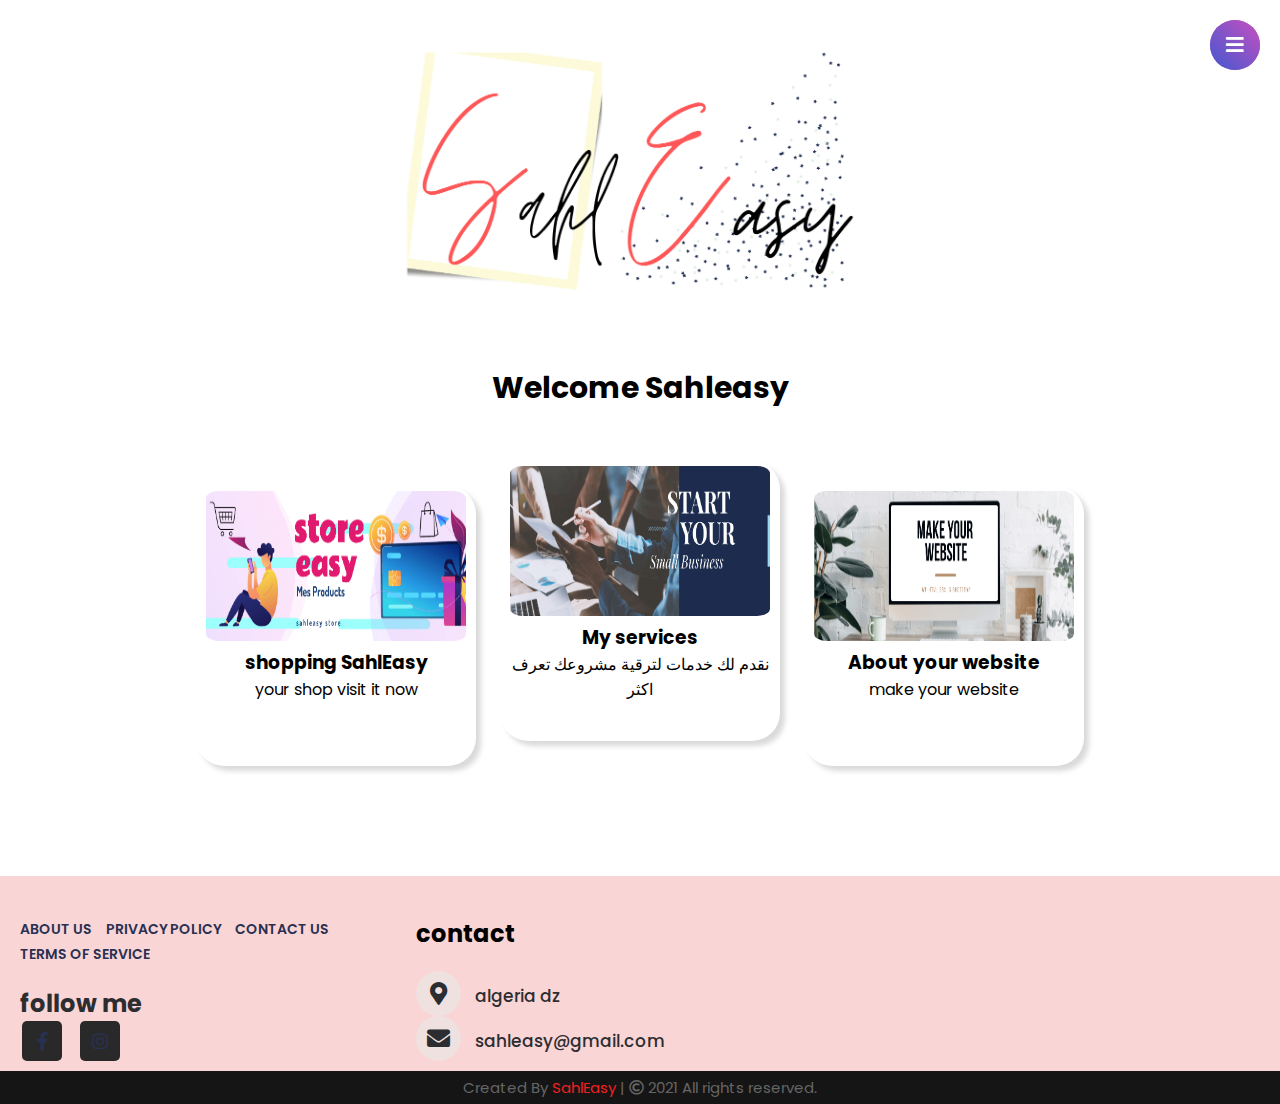
<file: index.html>
<!DOCTYPE html>
<html lang="en">
<head>
    <meta charset="UTF-8">
    <meta http-equiv="X-UA-Compatible" content="IE=edge">
    <meta name="viewport" content="width=device-width, initial-scale=1.0">
    <title>my shop</title>
    <link rel="shortcut icon" href="images/logo.png" type="image/x-icon">
    <meta name="viewport" content="width=device-width, initial-scale=1.0">
    <link rel="stylesheet" href="css/style.css">
    <link rel="stylesheet" href="https://cdnjs.cloudflare.com/ajax/libs/font-awesome/5.15.3/css/all.min.css"/>
   
</head>
<body>
  <div class="canvalogo">
    <img src="images/logo.png" alt="">
  </div>
    <input type="checkbox" id="active">
      <label for="active" class="menu-btn"><i class="fas fa-bars"></i></label>
      <div class="wrapper">
         <ul>
            <li><a href="page/store.html">Home</a></li>
            <li><a href="page/about us.html">About</a></li>
            <li><a href="page/service.html">Services</a></li>
            <li><a href="page/store.html">store</a></li>
            <li><a href="page/CONTACT US.html">contact</a></li>
         </ul>
      </div>
<br>
    <p class="neons col-12"> Welcome Sahleasy</p>
<div class="col">
  <div class="coloncard">
    <a href="page/store.html"><img src="images/Couverture store.png" alt=""></a>
    <h3>shopping SahlEasy </h3>
    <p> your shop visit it now </p>
  </div>
  <div class="coloncard">
    <a href="page/service.html"><img src="images/Couverture service.png" alt=""></a>
    <h3>My services</h3>
    <p> نقدم لك خدمات لترقية مشروعك تعرف اكثر  </p>
  </div>
  <div class="coloncard">
    <a href="page/service.html"><img src="images/Couverture website.png" alt=""></a>
    <h3>About your website </h3>
    <p> make your website  </p>
  </div>
  </div>    

 <footer>
  <div class="main-content">
    <div class="left box">
      <a href="page/about us.html">About us</a>
      <a href="page/Privasy  policy.html">Privacy Policy</a>
      <a href="page/CONTACT US.html">Contact Us</a>
      <a href="page/TERMS OF SERVICE.html">Terms of Service</a>
      <div class="content">
        <div class="social">
          <h2>follow me</h2>
          <a href=""><span class="fab fa-facebook-f"></span></a>
          <a href=""><span class="fab fa-instagram"></span></a>
        </div>
      </div>
    </div>
    <div class="center box">
      <h2>contact</h2>
      <div class="content">
        <div class="place">
          <span class="fas fa-map-marker-alt"></span>
          <span class="text">algeria dz</span>
        </div>
        <div class="email">
          <span class="fas fa-envelope"></span>
          <span class="text">sahleasy@gmail.com</span>
        </div>
      </div>
    </div>
  </div>
</footer>
<div class="bottom">
  <center>
    <span class="credit">Created By <a href="index.html">SahlEasy</a> | </span>
    <span class="far fa-copyright"></span><span> 2021 All rights reserved.</span>
  </center>
</div>
</body>
</html>
</file>
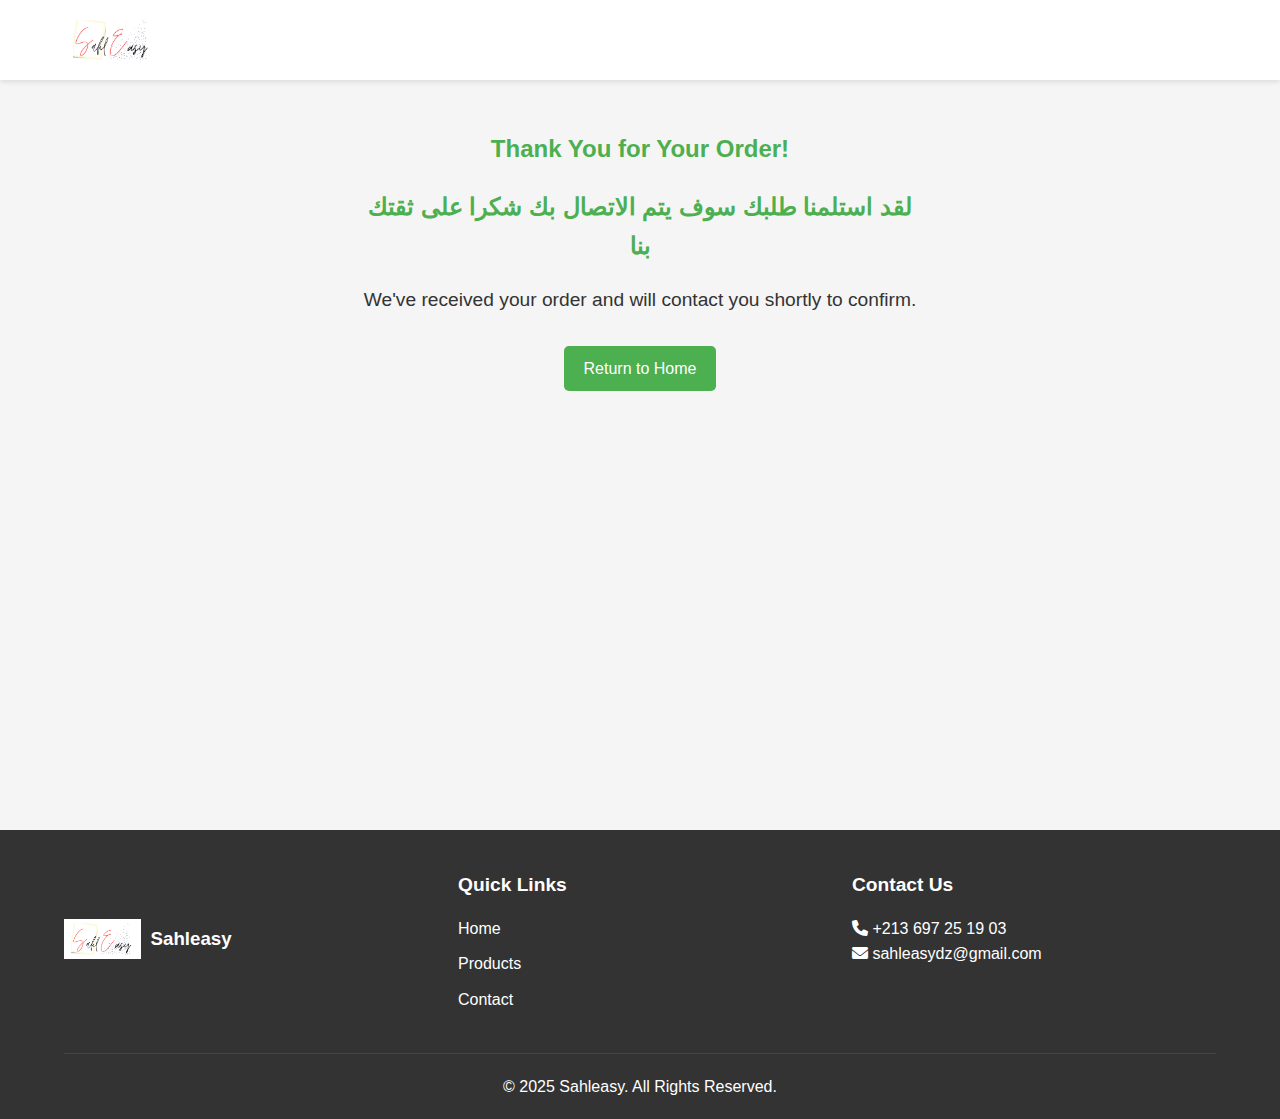
<file: thank-you.html>
<!DOCTYPE html>
<html lang="en">
<head>
    <meta charset="UTF-8">
    <meta name="viewport" content="width=device-width, initial-scale=1.0">
    <title>Thank You - Sahleasy</title>
    <link rel="stylesheet" href="styles.css">
    <link rel="stylesheet" href="https://cdnjs.cloudflare.com/ajax/libs/font-awesome/6.0.0-beta3/css/all.min.css">
</head>
<body>
    <header>
        <div class="logo-container">
            <img src="images/logo.png" alt="Sahleasy Logo" class="logo">
        
        </div>
    </header>
    
    <main class="thank-you-message">
        <h2>Thank You for Your Order!</h2>
        <h2> لقد استلمنا طلبك سوف يتم الاتصال بك شكرا على ثقتك بنا </h2>
        <p>We've received your order and will contact you shortly to confirm.</p>
        <a href="index.html" class="btn">Return to Home</a>
    </main>
    
    <footer>
        <div class="footer-content">
            <div class="footer-logo">
                <img src="images/logo.png" alt="Sahleasy Logo">
                <h3>Sahleasy</h3>
            </div>
            
            <div class="footer-links">
                <h4>Quick Links</h4>
                <ul>
                    <li><a href="index.html">Home</a></li>
                    <li><a href="index.html#products-page">Products</a></li>
                    <li><a href="index.html#contact-page">Contact</a></li>
                </ul>
            </div>
            
            <div class="footer-contact">
                <h4>Contact Us</h4>
                <p><i class="fas fa-phone"></i> +213 697 25 19 03</p>
                <p><i class="fas fa-envelope"></i> sahleasydz@gmail.com</p>
            </div>
        </div>
        
        <div class="footer-bottom">
            <p>&copy; 2025 Sahleasy. All Rights Reserved.</p>
        </div>
    </footer>
</body>
</html>
</file>
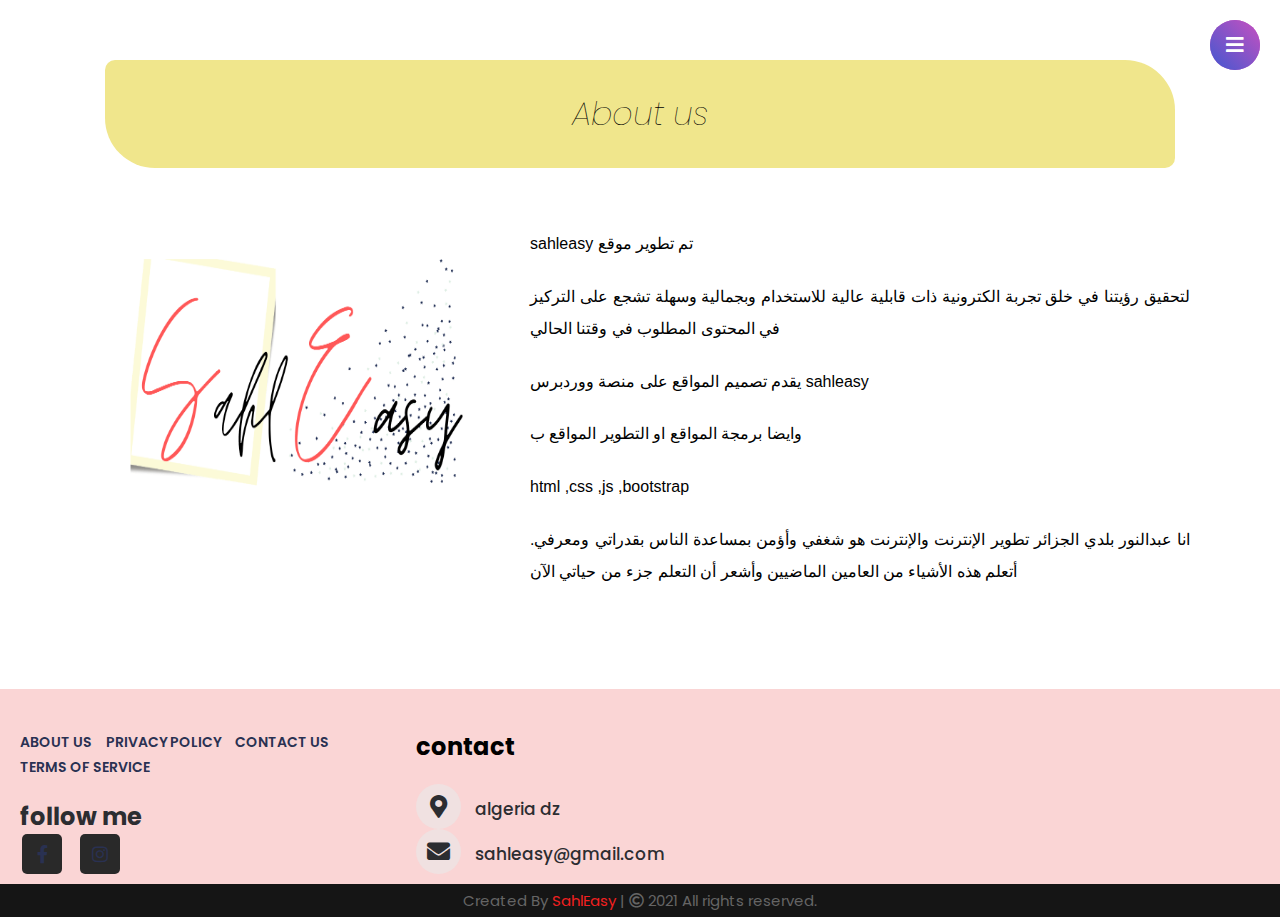
<file: page/about us.html>
<!DOCTYPE html>
<html lang="en">
<head>
    <meta charset="UTF-8">
    <meta http-equiv="X-UA-Compatible" content="IE=edge">
    <meta name="viewport" content="width=device-width, initial-scale=1.0">
    <title>about us</title>
    <link rel="shortcut icon" href="../images/logo.png" type="image/x-icon">
    <link rel="stylesheet" href="../css/style.css">
    <link rel="stylesheet" href="https://cdnjs.cloudflare.com/ajax/libs/font-awesome/5.15.3/css/all.min.css"/>
    <meta name="viewport" content="width=device-width, initial-scale=1.0">
</head>
<body>
    <input type="checkbox" id="active">
      <label for="active" class="menu-btn"><i class="fas fa-bars"></i></label>
      <div class="wrapper">
         <ul>
            <li><a href="../index.html">Home</a></li>
            <li><a href="about us.html">About</a></li>
            <li><a href="service.html">Services</a></li>
            <li><a href="store.html">store</a></li>
            <li><a href="CONTACT US.html">contact</a></li>
         </ul>
      </div>
<div class="about" >
    <h1>About us</h1>
    <div class="service">
      <img src="../images/logo.png" width="428" height="286" alt="">
      <div class="descp">
        <p>sahleasy   تم تطوير موقع</p>
      <p>
لتحقيق رؤيتنا في خلق تجربة الكترونية ذات قابلية عالية للاستخدام وبجمالية وسهلة تشجع على التركيز في المحتوى المطلوب في وقتنا الحالي</p>
   <p>يقدم تصميم المواقع على منصة ووردبرس   sahleasy </p>
   <p> وايضا برمجة المواقع او التطوير المواقع ب</p>
   <p>html ,css ,js ,bootstrap </p>
   <p>انا عبدالنور بلدي الجزائر تطوير الإنترنت والإنترنت هو شغفي وأؤمن بمساعدة الناس بقدراتي ومعرفي. أتعلم هذه الأشياء من العامين الماضيين وأشعر أن التعلم جزء من حياتي الآن </p>
    </div>
     
  </div>
</div>



      <footer>
        <div class="main-content">
          <div class="left box">
            <a href="about us.html">About us</a>
            <a href="Privasy  policy.html">Privacy Policy</a>
            <a href="CONTACT US.html">Contact Us</a>
            <a href="TERMS OF SERVICE.html">Terms of Service</a>
            <div class="content">
              <div class="social">
                <h2>follow me</h2>
                <a href=""><span class="fab fa-facebook-f"></span></a>
                <a href=""><span class="fab fa-instagram"></span></a>
              </div>
            </div>
          </div>
          <div class="center box">
            <h2>contact</h2>
            <div class="content">
              <div class="place">
                <span class="fas fa-map-marker-alt"></span>
                <span class="text">algeria dz</span>
              </div>
              <div class="email">
                <span class="fas fa-envelope"></span>
                <span class="text">sahleasy@gmail.com</span>
              </div>
            </div>
          </div>
        </div>
      </footer>
      <div class="bottom">
        <center>
          <span class="credit">Created By <a href="../index.html">SahlEasy</a> | </span>
          <span class="far fa-copyright"></span><span> 2021 All rights reserved.</span>
        </center>
      </div>
</body>
</html>
</file>
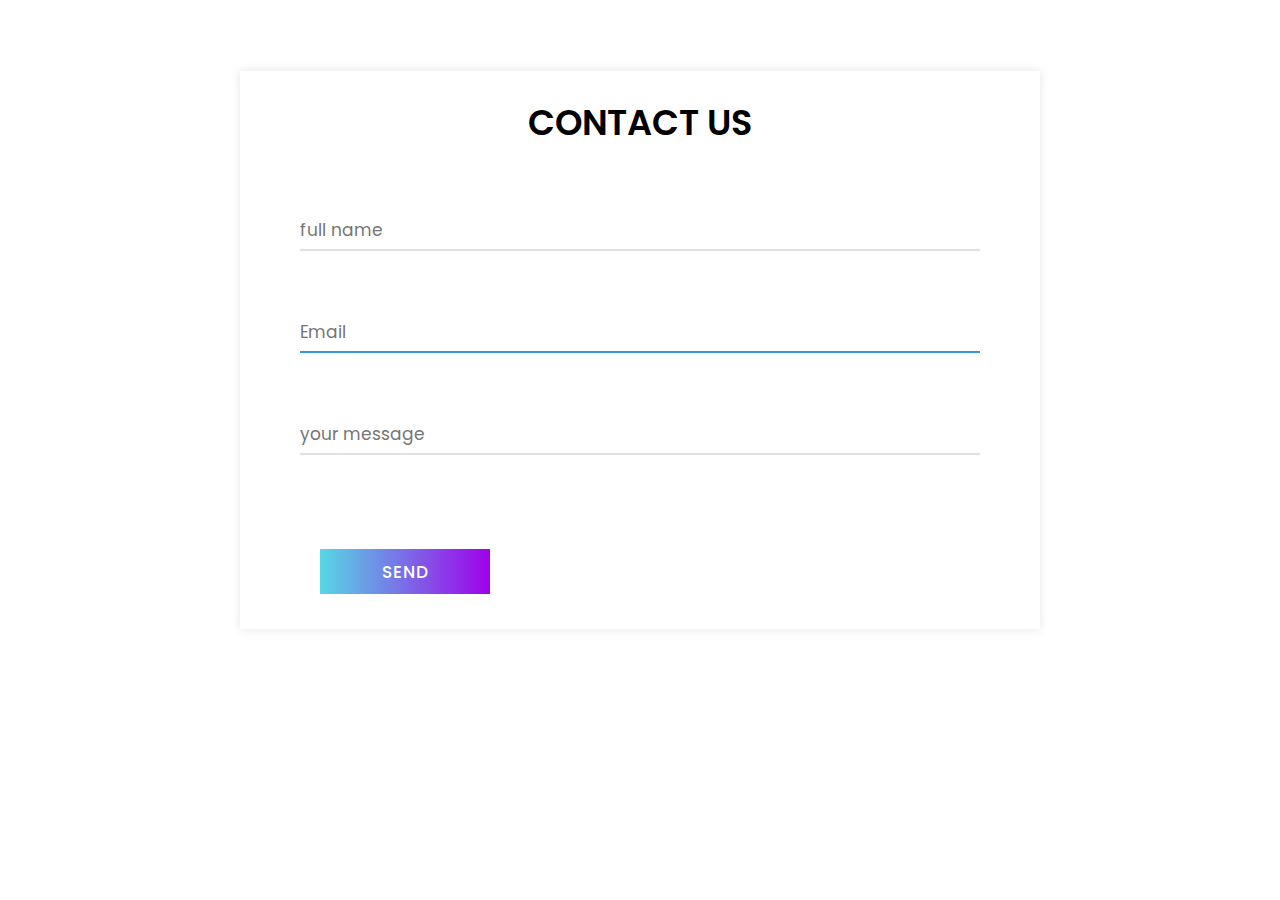
<file: page/CONTACT US.html>
<!DOCTYPE html>
<html lang="en" dir="ltr">
   <head>
      <meta charset="utf-8">
      <title>contact us</title>
      <link rel="shortcut icon" href="../images/logo.png" type="image/x-icon">
      <link rel="stylesheet" href="../css/order.css">
      <meta name="viewport" content="width=device-width, initial-scale=1.0">
   </head>
   <body>
      <div class="container">
      <div class="text">
        CONTACT US 
      </div>
      <form action="https://formsubmit.co/topmixblogger@gmail.com" method="POST">
         <input type="hidden" name="_template" value="box">
         <input type="hidden" name="_captcha" value="false">
         <div class="form-row">
            <div class="input-data">
               <input type="text"  name="name"  placeholder="full name" required>
               <div class="underline"></div>
              
            </div>
         </div>
         <div class="form-row">
            <div class="input-data">
                <input type="hidden" name="_subject" value="message contact us!">
                <input type="email" name="email" placeholder="Email">
                <input type="hidden" name="_next" value="https://abdocoder.github.io/page/thanks.html">
                <div class="underline"></div>
            </div>
         </div>
         <div class="form-row">
            <div class="input-data">
               <input type="text"  name="Address"  placeholder="your message" required>
               <div class="underline"></div>
            </div>
         </div>
         <div class="form-row">
         <div class="input-data">
            <div class="form-row submit-btn">
               <div class="input-data">
                  <div class="inner"></div>
                  <input type="submit" value="send">
               </div>
            </div>
         </div>
      </div>  
      </form>
      </div>
   </body>
</file>
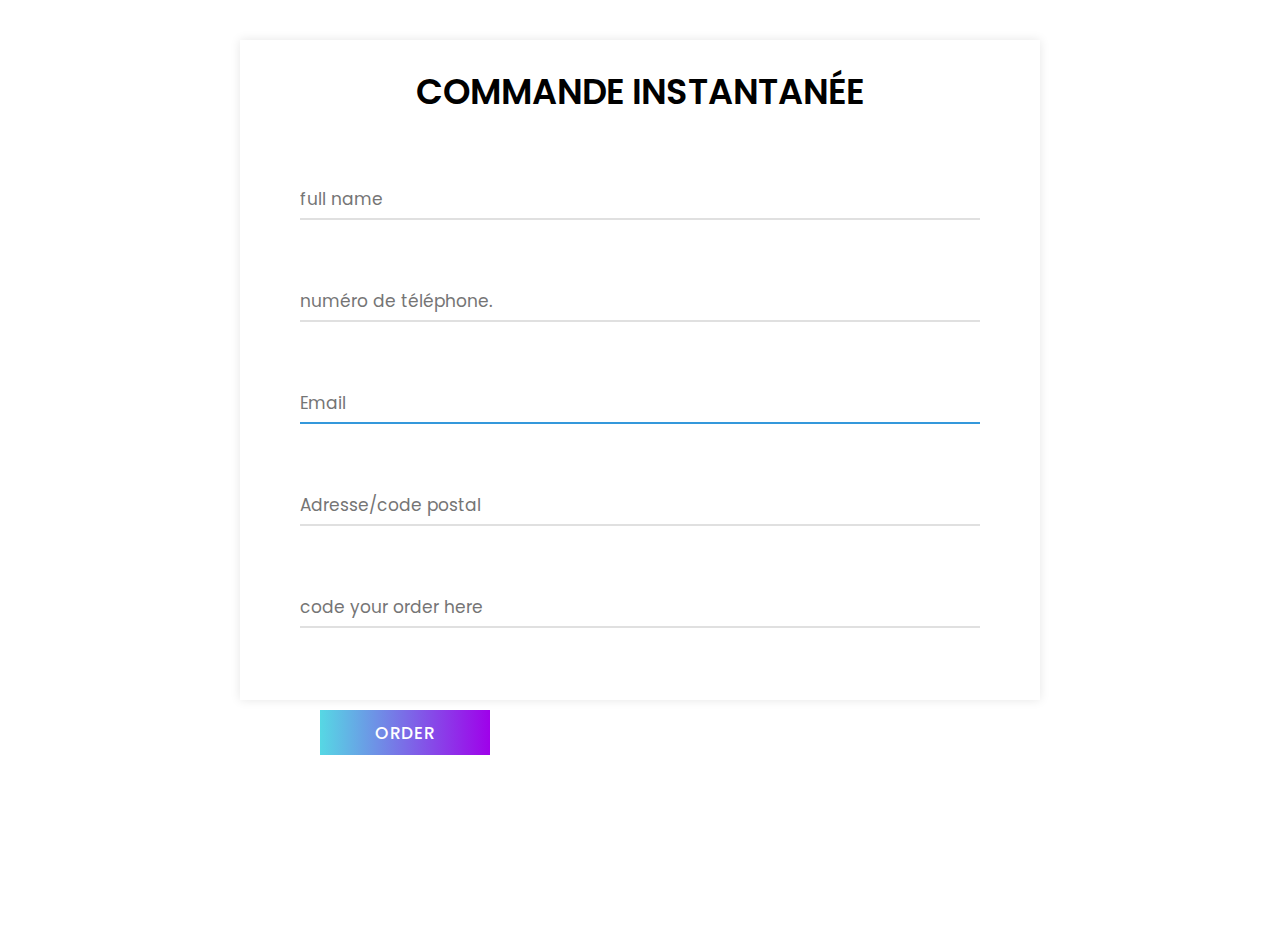
<file: page/order.html>
<!DOCTYPE html>
<html lang="en" dir="ltr">
   <head>
      <meta charset="utf-8">
      <title>order contact</title>
      <link rel="shortcut icon" href="../images/logo1.png" type="image/x-icon">
      <link rel="stylesheet" href="../css/order.css">
      <meta name="viewport" content="width=device-width, initial-scale=1.0">
   </head>
   <body>
      <div class="container">
      <div class="text">
         COMMANDE INSTANTANÉE
      </div>
      <form action="https://formsubmit.co/topmixblogger@gmail.com" method="POST">
         <input type="hidden" name="_template" value="box">
         <input type="hidden" name="_captcha" value="false">
         <div class="form-row">
            <div class="input-data">
               <input type="text"  name="name"  placeholder="full name" required>
               <div class="underline"></div>
              
            </div>
         </div>
         <div class="form-row">
            <div class="input-data">
               <input type="number"  name="phone"  placeholder="numéro de téléphone." required>
               <div class="underline"></div>
            </div>
         </div>
         <div class="form-row">
            <div class="input-data">
                <input type="hidden" name="_subject" value="New order wooo!">
                <input type="email" name="email" placeholder="Email">
                <input type="hidden" name="_next" value="https://abdocoder.github.io/shop/page/thanks.html">
                <div class="underline"></div>
            </div>
         </div>
         <div class="form-row">
            <div class="input-data">
               <input type="text"  name="Address"  placeholder="Adresse/code postal " required>
               <div class="underline"></div>
            </div>
         </div>
         <div class="form-row">
         <div class="input-data">
            <input type="number"  name="order" placeholder="code your order here" required>
            <br>
            <br>
            
            <div class="form-row submit-btn">
               <div class="input-data">
                  <div class="inner"></div>
                  <input type="submit" value="order">
               </div>
            </div>
         </div>
      </div>  
      </form>
      </div>
   </body>
</file>
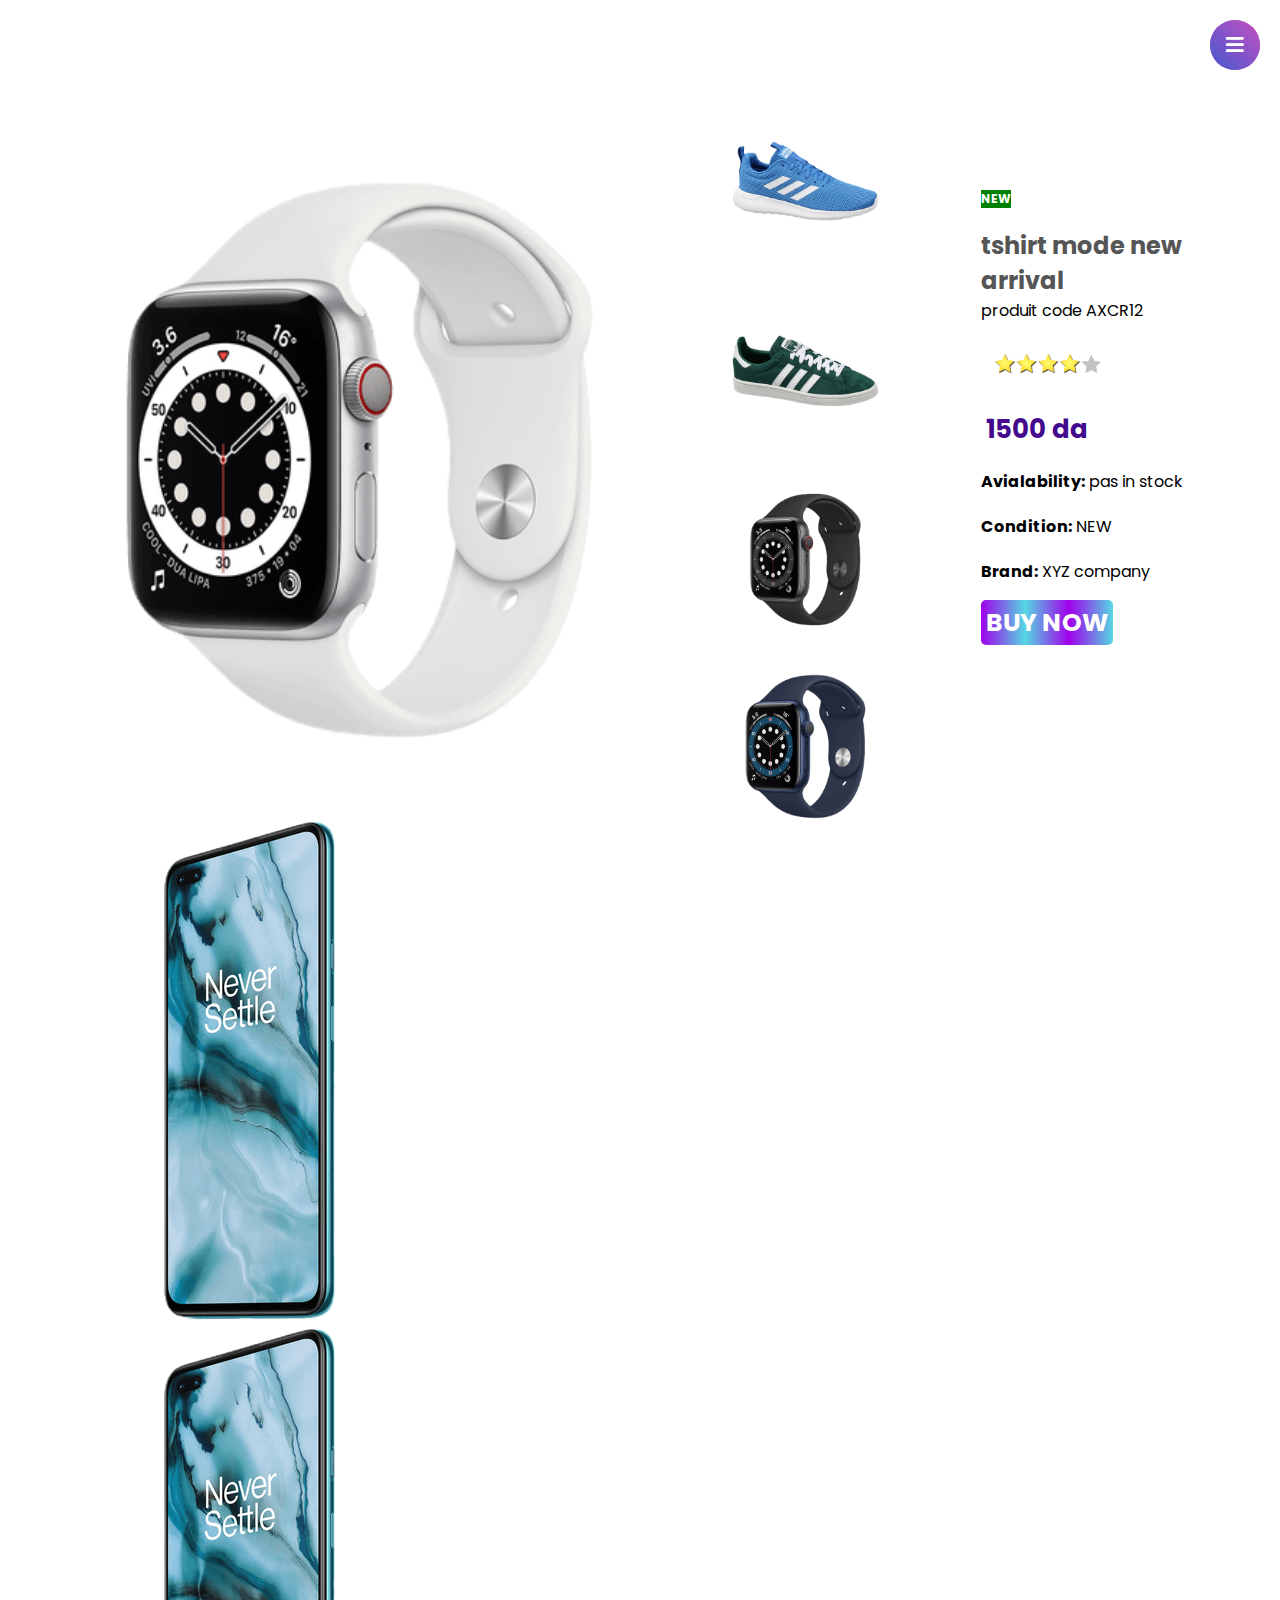
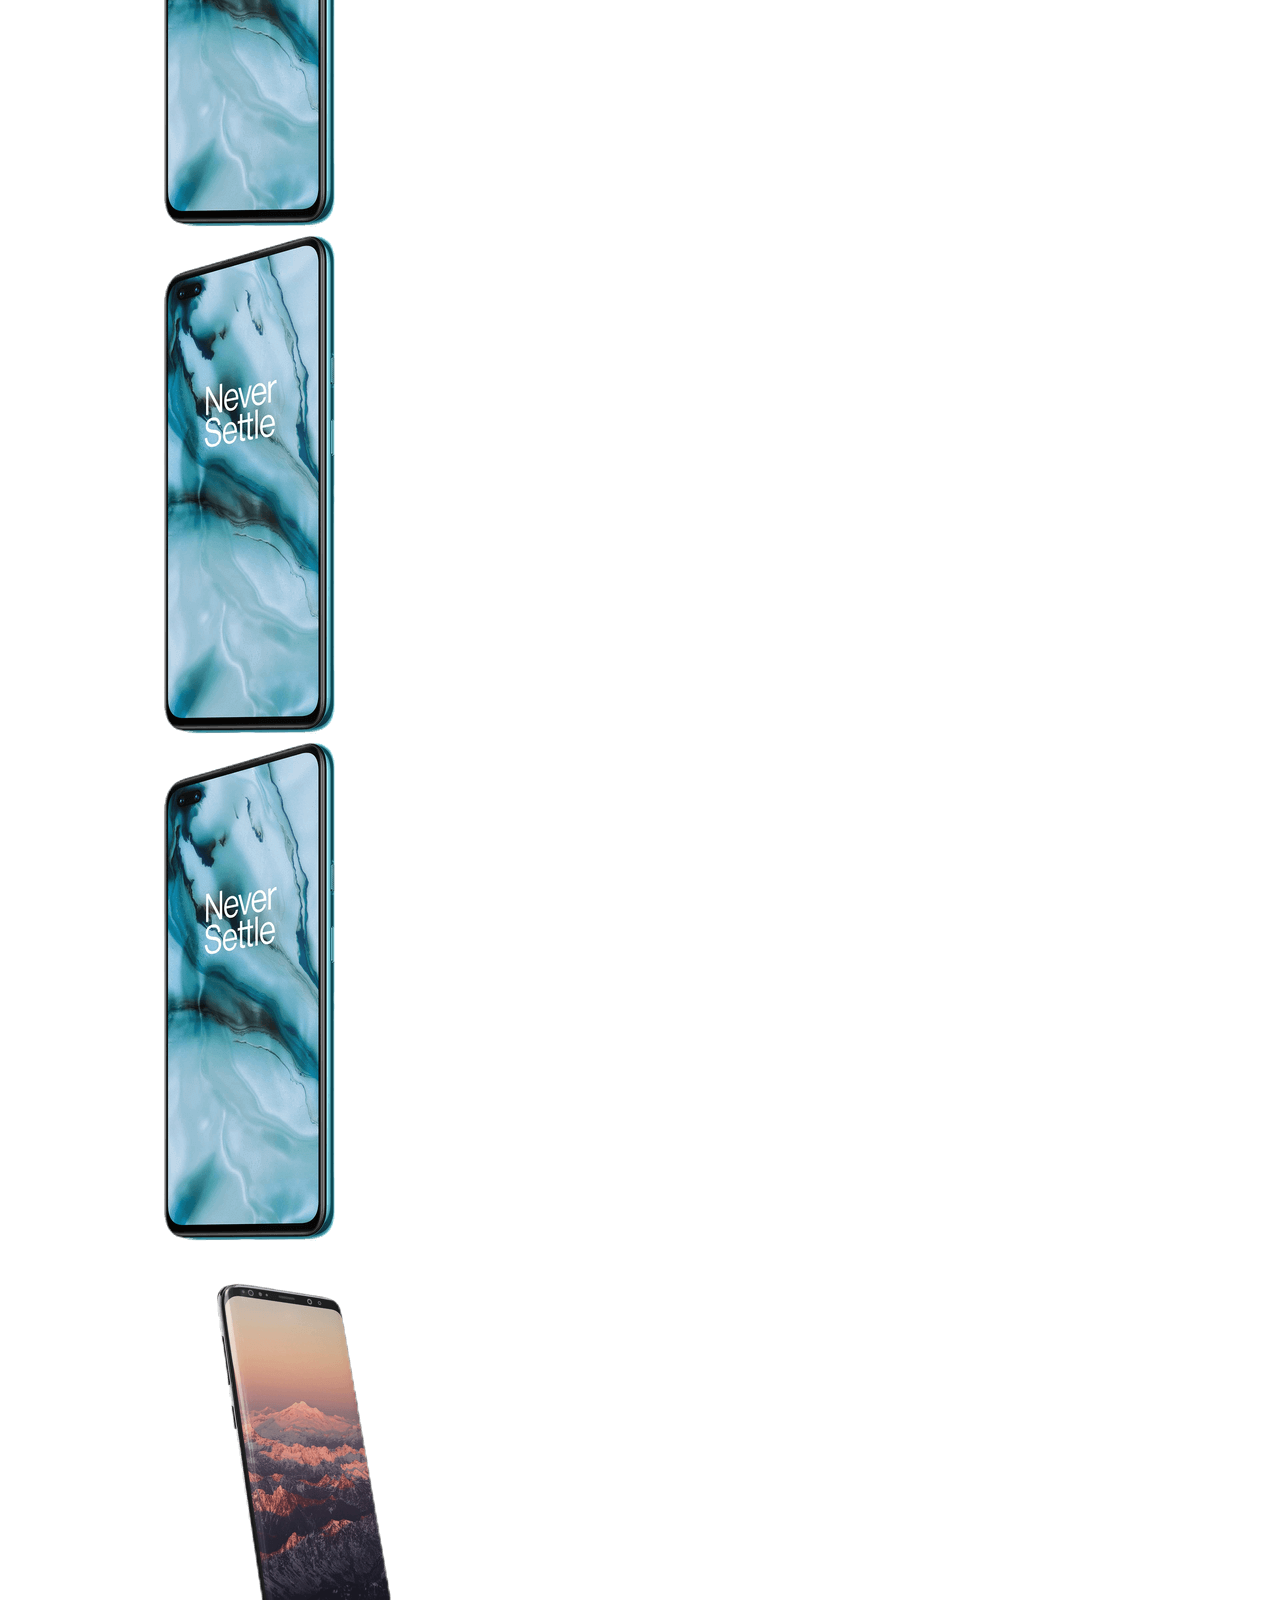
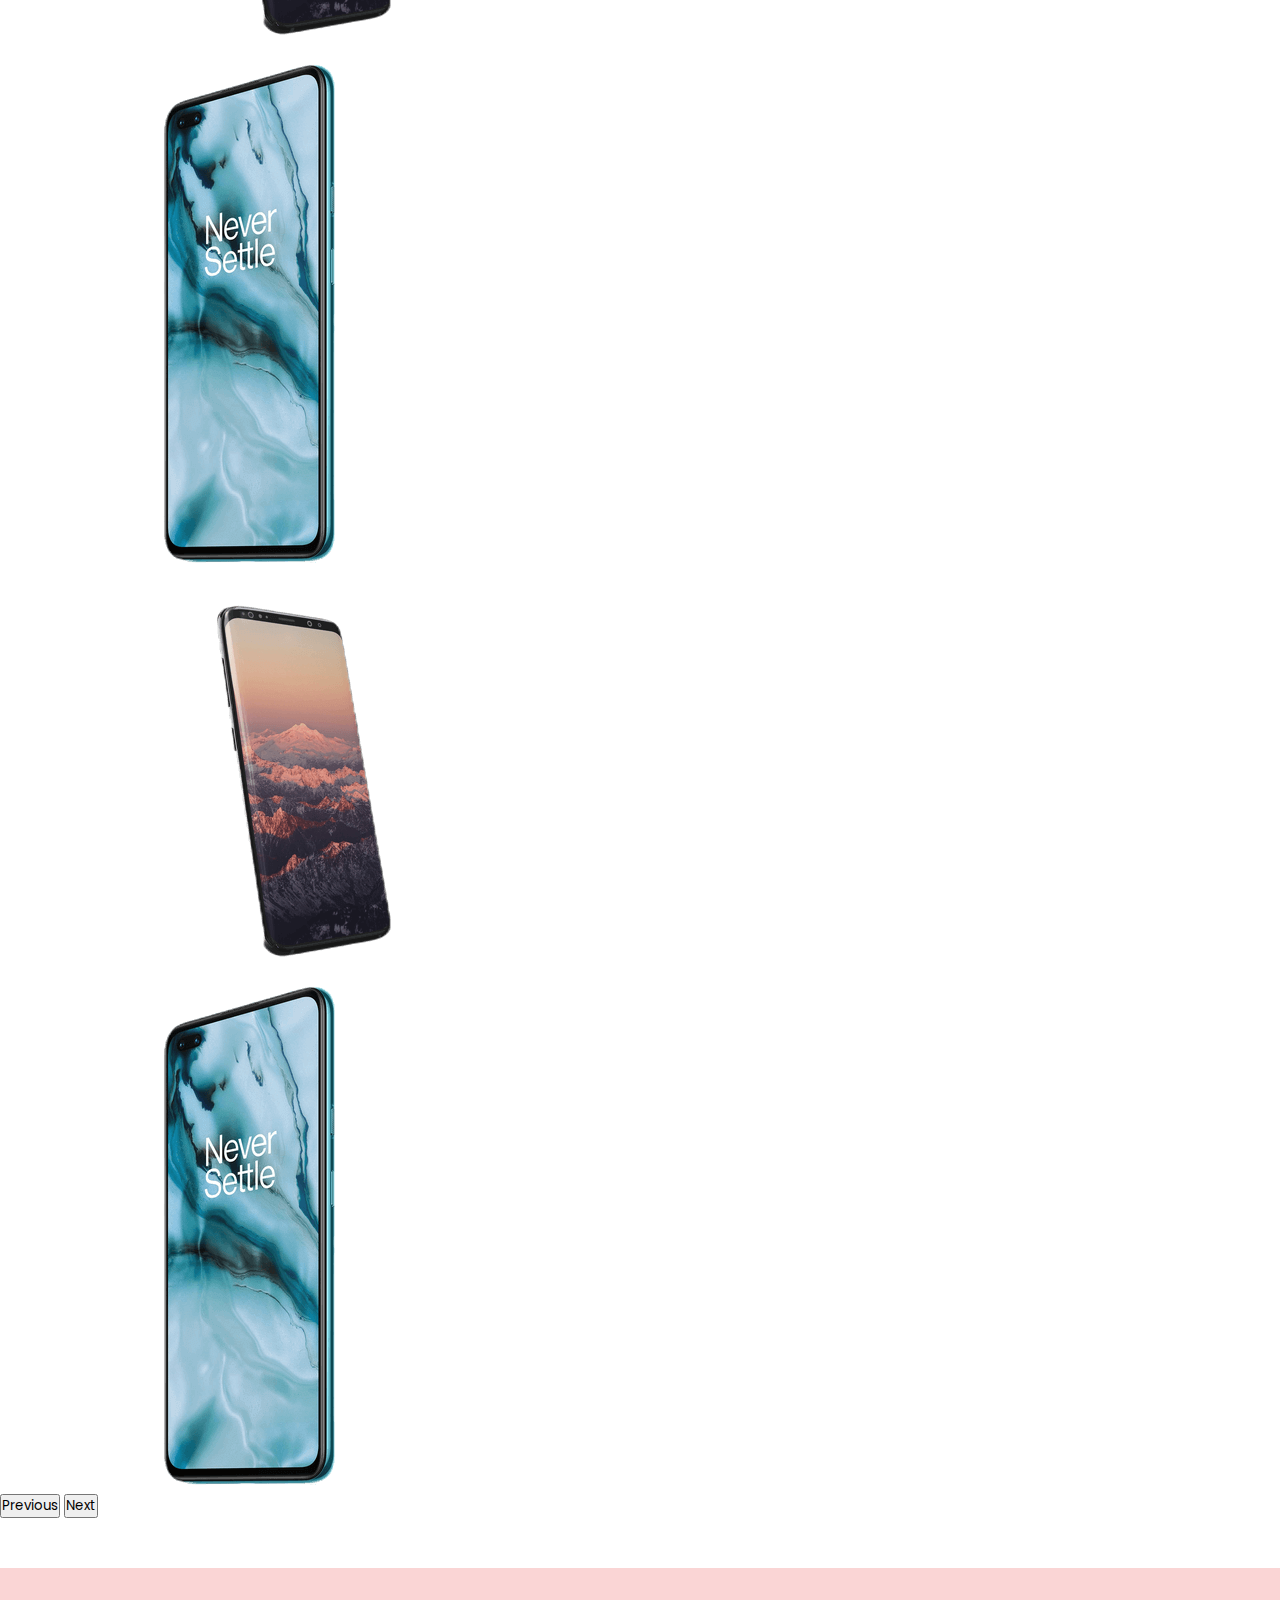
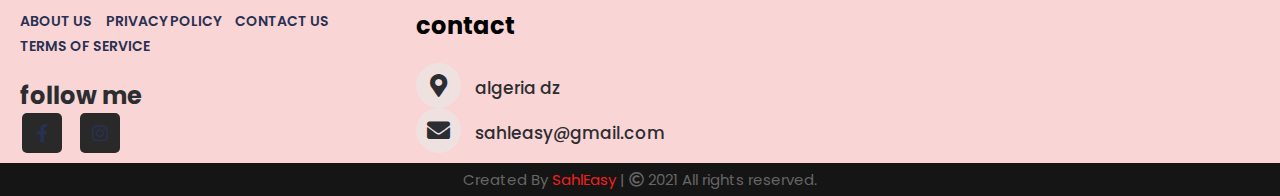
<file: page/plus.html>
<!DOCTYPE html>
<html lang="en">
<head>
    <meta charset="UTF-8">
    <meta http-equiv="X-UA-Compatible" content="IE=edge">
    <meta name="viewport" content="width=device-width, initial-scale=1.0">
    <title>my shop</title>
    <link rel="shortcut icon" href="../images/logo1.png" type="image/x-icon">
    <link rel="stylesheet" href="../css/style.css">
    <link rel="stylesheet" href="../css/plus.css">
    <link rel="stylesheet" href="https://cdnjs.cloudflare.com/ajax/libs/font-awesome/5.15.3/css/all.min.css"/>
    <meta name="viewport" content="width=device-width, initial-scale=1.0">
    <link href="https://cdn.jsdelivr.net/npm/bootstrap@5.0.0/dist/css/bootstrap.min.css" rel="stylesheet" integrity="sha384-wEmeIV1mKuiNpC+IOBjI7aAzPcEZeedi5yW5f2yOq55WWLwNGmvvx4Um1vskeMj0" crossorigin="anonymous">
    <script>
        function clickme(smallImg) {
      
            var fullImg = document.getElementById("imagebox");
            fullImg.src = smallImg.src;
      
        }
      </script>
</head>
<body>
    <input type="checkbox" id="active">
      <label for="active" class="menu-btn"><i class="fas fa-bars"></i></label>
      <div class="wrapper">
         <ul>
            <li><a href="../index.html">Home</a></li>
            <li><a href="#">About</a></li>
            <li><a href="#">Services</a></li>
            <li><a href="store.html">store</a></li>
            <li><a href="../page/thanks.html">contact</a></li>
         </ul>
      </div>
      <div class="container">
          <div class="slido">
            <div class="preview">
              <img src="../images/watch3.png" id="imagebox" alt="">
          </div>
              <div class="product">
               
                  <img  src="../images/shoe2.png" alt="" onclick="clickme(this)">
                  <img  src="../images/shoe4.png" alt="" onclick="clickme(this)">
                  <img  src="../images/watch4.png" alt="" onclick="clickme(this)">
                  <img  src="../images/watch2.png" alt="" onclick="clickme(this)">
    
              </div>
          </div>
          <div class="ruw">
            <div class="detail">
                <p class="newarrival text-center">NEW</p>
                <h2> tshirt mode new arrival</h2>
                <p>produit code AXCR12</p>
                <img src="../images/stars.png" class="stars">
                <p class="price"> 1500 da</p>
                <p> <b>Avialability:</b> pas in  stock </p>
                <p> <b>Condition:</b> NEW</p>
                <p> <b>Brand:</b> XYZ company</p>
                <a href="../page/order.html">BUY NOW</a>
               
          </div>
        </div>
    </div>
    <div class="row">
      <div id="carouselExampleControls" class="carousel slide" data-bs-ride="carousel">
        <div class="carousel-inner">
          <div class="carousel-item active">
            <div class="row">
              <div class="col-3">
               <a href="../page/plus.html"><img  src="../images/phone1.png" class="d-block w-100" alt="..."></a> 
              </div>
              <div class="col-3">
                <a href="../page/plus.html"><img src="../images/phone1.png" class="d-block w-100" alt="..."></a>
              </div>
              <div class="col-3">
                <a href="../page/plus.html"><img src="../images/phone1.png" class="d-block w-100" alt="..."></a>
              </div>
              <div class="col-3">
                <a href="../page/plus.html"><img src="../images/phone1.png" class="d-block w-100" alt="..."></a>
              </div>
            </div>
           
          </div>
          <div class="carousel-item">
            <div class="row">
              <div class="col-3">
                <a href="../page/plus.html"><img src="../images/phone2.png" class="d-block w-100" alt="..."></a>
              </div>
              <div class="col-3">
                <a href="../page/plus.html"><img src="../images/phone1.png" class="d-block w-100" alt="..."></a>
              </div>
              <div class="col-3">
                <a href="../page/plus.html"><img src="../images/phone2.png" class="d-block w-100" alt="..."></a>
              </div>
              <div class="col-3">
                <a href="../page/plus.html"><img src="../images/phone1.png" class="d-block w-100" alt="..."></a>
              </div>
            </div>
          </div>
  
        </div>
        <button class="carousel-control-prev" type="button" data-bs-target="#carouselExampleControls" data-bs-slide="prev">
          <span class="carousel-control-prev-icon" aria-hidden="true"></span>
          <span class="visually-hidden">Previous</span>
        </button>
        <button class="carousel-control-next" type="button" data-bs-target="#carouselExampleControls" data-bs-slide="next">
          <span class="carousel-control-next-icon" aria-hidden="true"></span>
          <span class="visually-hidden">Next</span>
        </button>
      </div>
    </div> 
    <footer>
      <div class="main-content">
        <div class="left box">
          <a href="page/plus.html">About us</a>
          <a href="page/plus.html">Privacy Policy</a>
          <a href="page/plus.html">Contact Us</a>
          <a href="page/plus.html">Terms of Service</a>
          <div class="content">
            <div class="social">
              <h2>follow me</h2>
              <a href=""><span class="fab fa-facebook-f"></span></a>
              <a href=""><span class="fab fa-instagram"></span></a>
            </div>
          </div>
        </div>
        <div class="center box">
          <h2>contact</h2>
          <div class="content">
            <div class="place">
              <span class="fas fa-map-marker-alt"></span>
              <span class="text">algeria dz</span>
            </div>
            <div class="email">
              <span class="fas fa-envelope"></span>
              <span class="text">sahleasy@gmail.com</span>
            </div>
          </div>
        </div>
      </div>
    </footer>
    <div class="bottom">
      <center>
        <span class="credit">Created By <a href="../index.html">SahlEasy</a> | </span>
        <span class="far fa-copyright"></span><span> 2021 All rights reserved.</span>
      </center>
    </div>
<script src="https://cdn.jsdelivr.net/npm/@popperjs/core@2.9.2/dist/umd/popper.min.js" integrity="sha384-IQsoLXl5PILFhosVNubq5LC7Qb9DXgDA9i+tQ8Zj3iwWAwPtgFTxbJ8NT4GN1R8p" crossorigin="anonymous"></script>
<script src="https://cdn.jsdelivr.net/npm/bootstrap@5.0.0/dist/js/bootstrap.min.js" integrity="sha384-lpyLfhYuitXl2zRZ5Bn2fqnhNAKOAaM/0Kr9laMspuaMiZfGmfwRNFh8HlMy49eQ" crossorigin="anonymous"></script>
</body>
</html>
</file>
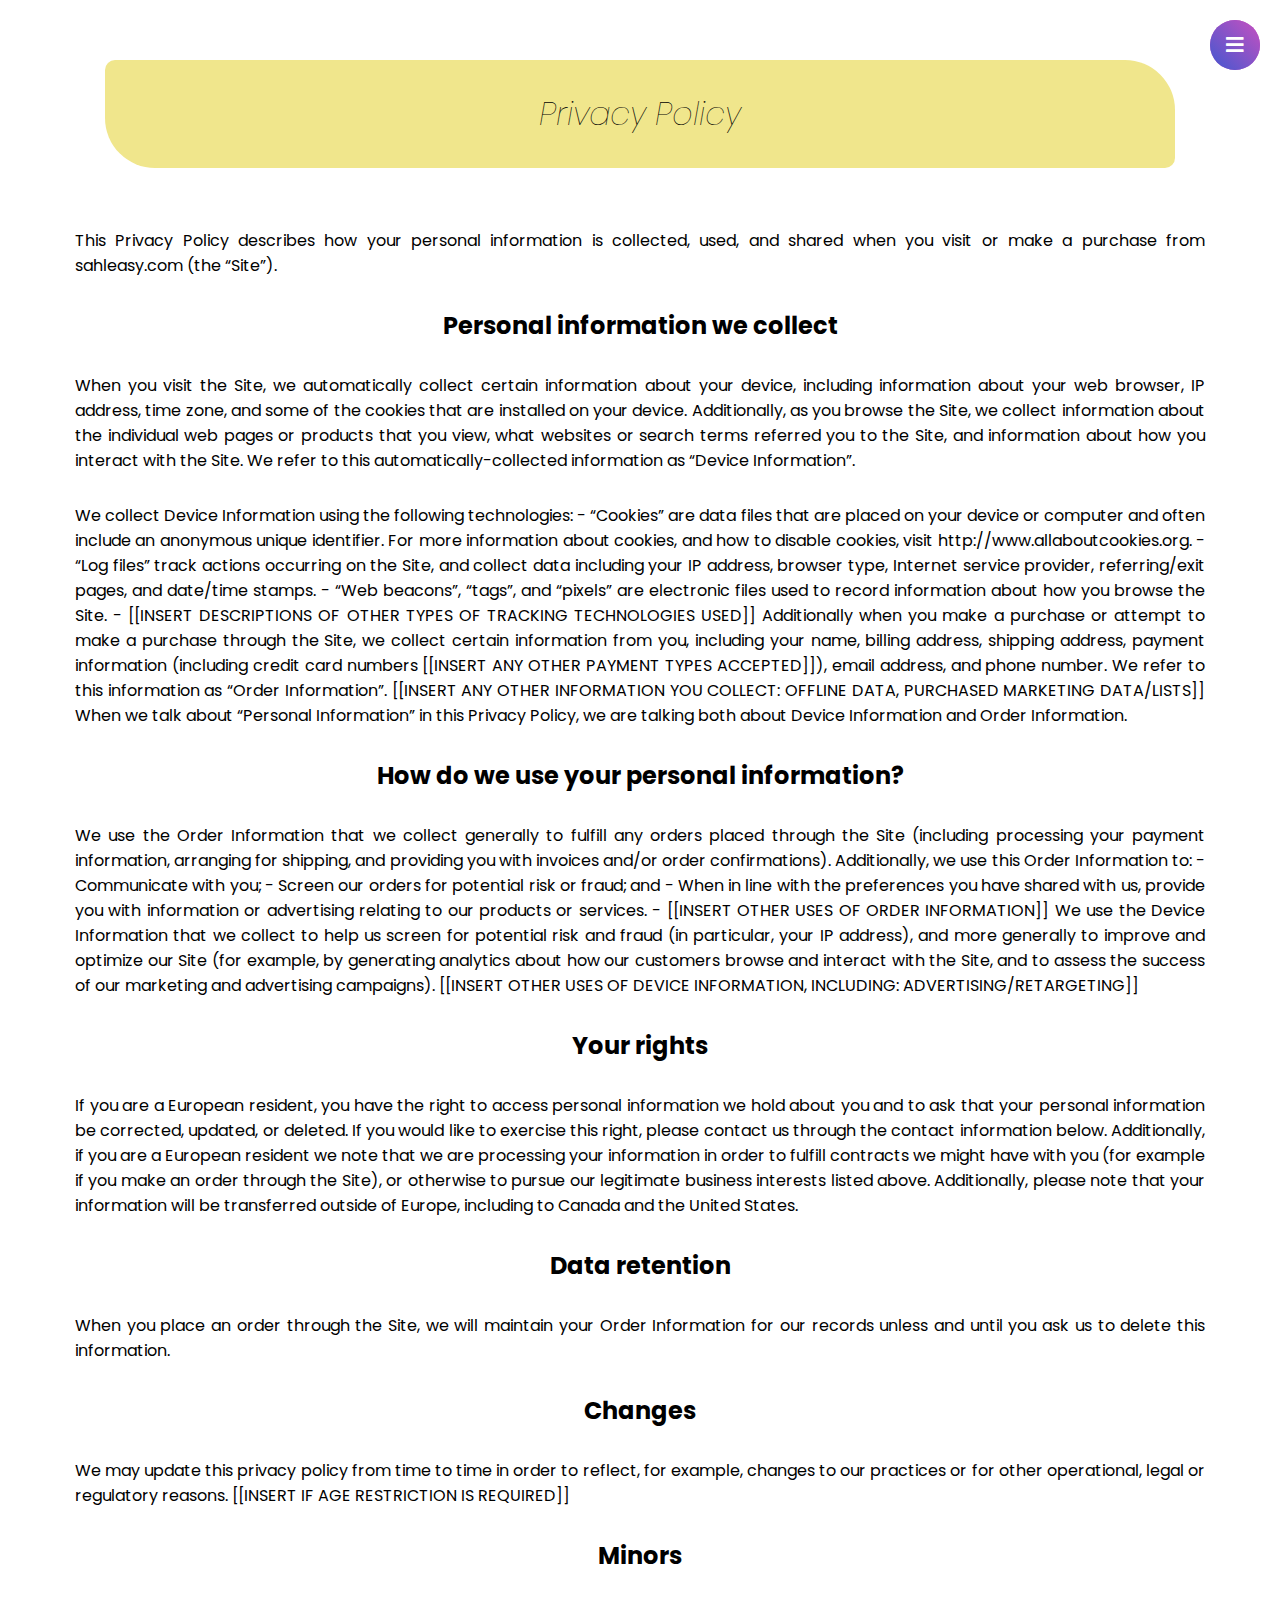
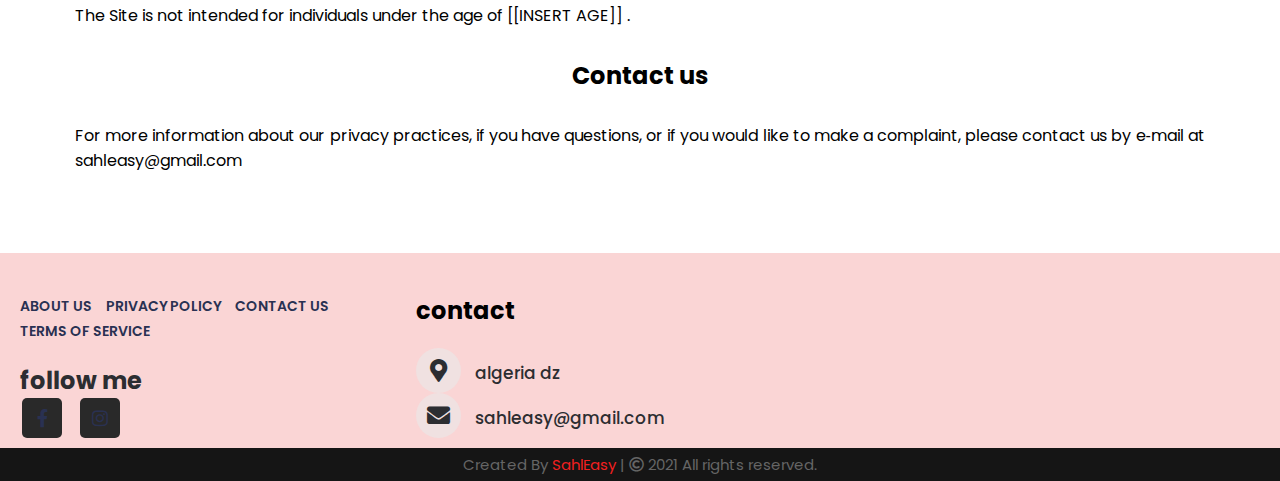
<file: page/Privasy  policy.html>
<!DOCTYPE html>
<html lang="en">
<head>
    <meta charset="UTF-8">
    <meta http-equiv="X-UA-Compatible" content="IE=edge">
    <meta name="viewport" content="width=device-width, initial-scale=1.0">
    <title>Privacy Policy</title>
    <link rel="shortcut icon" href="../images/logo.png" type="image/x-icon">
    <link rel="stylesheet" href="../css/style.css">
    <link rel="stylesheet" href="https://cdnjs.cloudflare.com/ajax/libs/font-awesome/5.15.3/css/all.min.css"/>
    <meta name="viewport" content="width=device-width, initial-scale=1.0">
</head>
<body>
    <input type="checkbox" id="active">
      <label for="active" class="menu-btn"><i class="fas fa-bars"></i></label>
      <div class="wrapper">
         <ul>
            <li><a href="../index.html">Home</a></li>
            <li><a href="about us.html">About</a></li>
            <li><a href="service.html">Services</a></li>
            <li><a href="store.html">store</a></li>
            <li><a href="CONTACT US.html">contact</a></li>
         </ul>
      </div>
<div class="about" >
    <h1>Privacy Policy</h1>
<p>This Privacy Policy describes how your personal information is collected, used, and shared when you visit or make a purchase from sahleasy.com (the “Site”).</p>
<h2>Personal information we collect</h2>
<p>When you visit the Site, we automatically collect certain information about your device, including information about your web browser, IP address, time zone, and some of the cookies that are installed on your device. Additionally, as you browse the Site, we collect information about the individual web pages or products that you view, what websites or search terms referred you to the Site, and information about how you interact with the Site. We refer to this automatically-collected information as “Device Information”.</p>
<p>We collect Device Information using the following technologies:
  - “Cookies” are data files that are placed on your device or computer and often include an anonymous unique identifier. For more information about cookies, and how to disable cookies, visit http://www.allaboutcookies.org.
  - “Log files” track actions occurring on the Site, and collect data including your IP address, browser type, Internet service provider, referring/exit pages, and date/time stamps.
  - “Web beacons”, “tags”, and “pixels” are electronic files used to record information about how you browse the Site.
  - [[INSERT DESCRIPTIONS OF OTHER TYPES OF TRACKING TECHNOLOGIES USED]]
  
  Additionally when you make a purchase or attempt to make a purchase through the Site, we collect certain information from you, including your name, billing address, shipping address, payment information (including credit card numbers [[INSERT ANY OTHER PAYMENT TYPES ACCEPTED]]), email address, and phone number. We refer to this information as “Order Information”.
  
  [[INSERT ANY OTHER INFORMATION YOU COLLECT: OFFLINE DATA, PURCHASED MARKETING DATA/LISTS]]
  
  When we talk about “Personal Information” in this Privacy Policy, we are talking both about Device Information and Order Information.
  </p>
<h2>How do we use your personal information?</h2>
<p>We use the Order Information that we collect generally to fulfill any orders placed through the Site (including processing your payment information, arranging for shipping, and providing you with invoices and/or order confirmations). Additionally, we use this Order Information to:
  - Communicate with you;
  - Screen our orders for potential risk or fraud; and
  - When in line with the preferences you have shared with us, provide you with information or advertising relating to our products or services.
  - [[INSERT OTHER USES OF ORDER INFORMATION]]
  
  We use the Device Information that we collect to help us screen for potential risk and fraud (in particular, your IP address), and more generally to improve and optimize our Site (for example, by generating analytics about how our customers browse and interact with the Site, and to assess the success of our marketing and advertising campaigns).
  
  [[INSERT OTHER USES OF DEVICE INFORMATION, INCLUDING: ADVERTISING/RETARGETING]]</p>
  <h2>Your rights</h2>
  <p>If you are a European resident, you have the right to access personal information we hold about you and to ask that your personal information be corrected, updated, or deleted. If you would like to exercise this right, please contact us through the contact information below.

    Additionally, if you are a European resident we note that we are processing your information in order to fulfill contracts we might have with you (for example if you make an order through the Site), or otherwise to pursue our legitimate business interests listed above. Additionally, please note that your information will be transferred outside of Europe, including to Canada and the United States.
    </p>
    <h2>Data retention</h2>
    <p>When you place an order through the Site, we will maintain your Order Information for our records unless and until you ask us to delete this information.</p>
<h2>Changes</h2>
<p>We may update this privacy policy from time to time in order to reflect, for example, changes to our practices or for other operational, legal or regulatory reasons.

  [[INSERT IF AGE RESTRICTION IS REQUIRED]]</p>
<h2>Minors</h2> 
<p>The Site is not intended for individuals under the age of [[INSERT AGE]] .</p>
<h2>Contact us</h2>
<p>For more information about our privacy practices, if you have questions, or if you would like to make a complaint, please contact us by e‑mail at sahleasy@gmail.com</p> 
</div>



      <footer>
        <div class="main-content">
          <div class="left box">
            <a href="about us.html">About us</a>
            <a href="Privasy  policy.html">Privacy Policy</a>
            <a href="CONTACT US.html">Contact Us</a>
            <a href="TERMS OF SERVICE.html">Terms of Service</a>
            <div class="content">
              <div class="social">
                <h2>follow me</h2>
                <a href=""><span class="fab fa-facebook-f"></span></a>
                <a href=""><span class="fab fa-instagram"></span></a>
              </div>
            </div>
          </div>
          <div class="center box">
            <h2>contact</h2>
            <div class="content">
              <div class="place">
                <span class="fas fa-map-marker-alt"></span>
                <span class="text">algeria dz</span>
              </div>
              <div class="email">
                <span class="fas fa-envelope"></span>
                <span class="text">sahleasy@gmail.com</span>
              </div>
            </div>
          </div>
        </div>
      </footer>
      <div class="bottom">
        <center>
          <span class="credit">Created By <a href="../index.html">SahlEasy</a> | </span>
          <span class="far fa-copyright"></span><span> 2021 All rights reserved.</span>
        </center>
      </div>
</body>
</html>
</file>
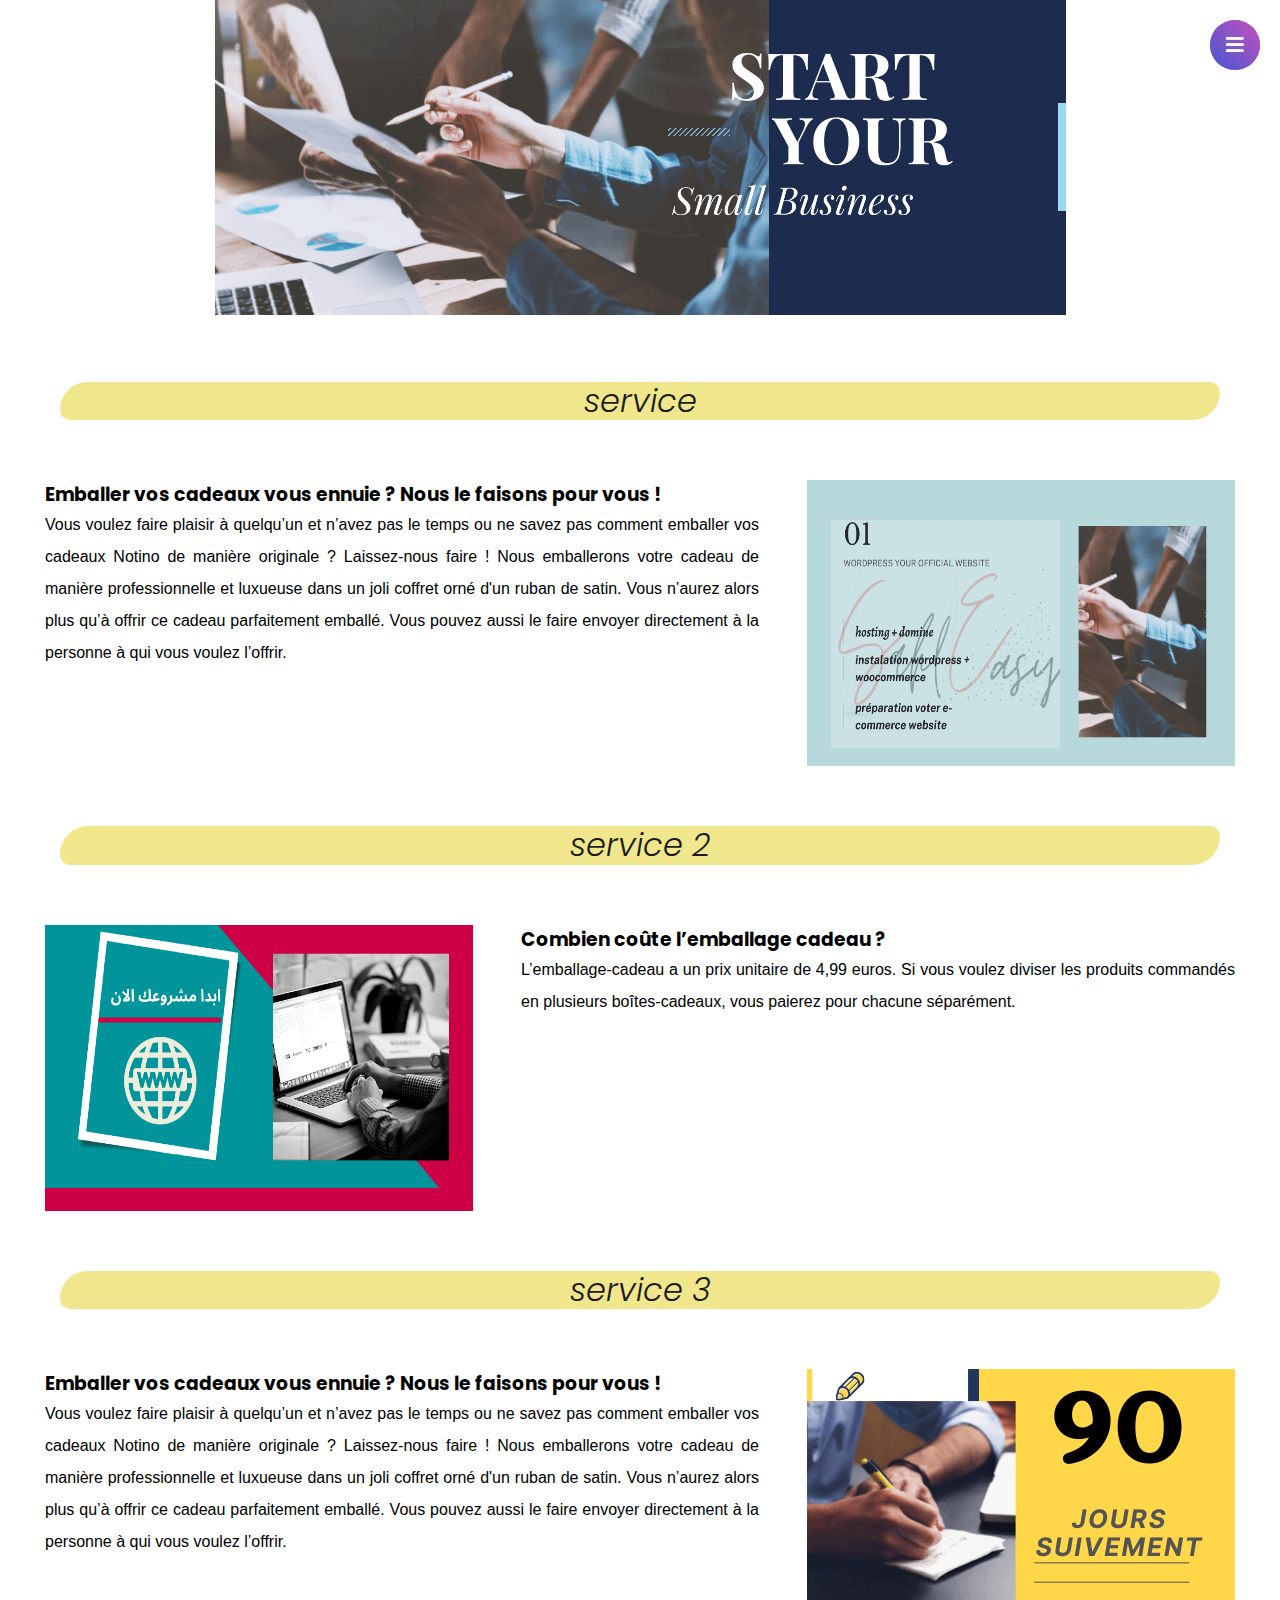
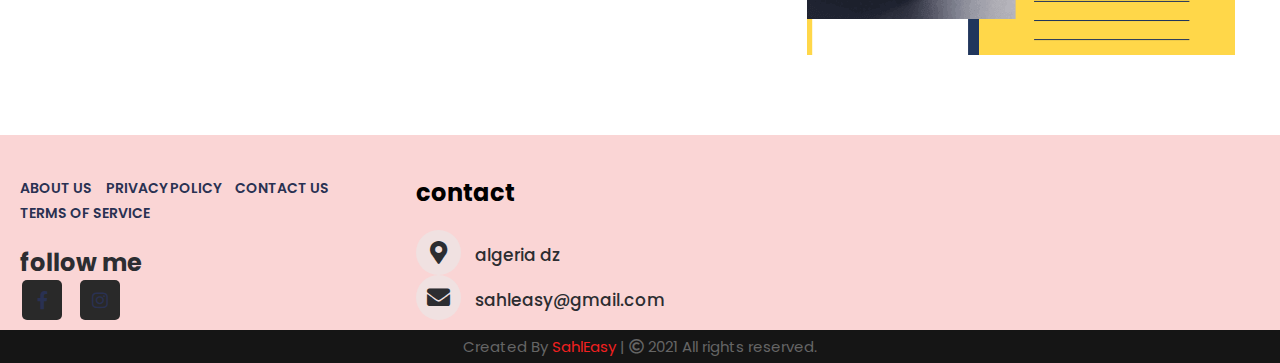
<file: page/service.html>
<!DOCTYPE html>
<html lang="en">
<head>
    <meta charset="UTF-8">
    <meta http-equiv="X-UA-Compatible" content="IE=edge">
    <meta name="viewport" content="width=device-width, initial-scale=1.0">
    <title>service</title>
    <link rel="shortcut icon" href="../images/logo1.png" type="image/x-icon">
    <link rel="stylesheet" href="../css/style.css">
    <link rel="stylesheet" href="https://cdnjs.cloudflare.com/ajax/libs/font-awesome/5.15.3/css/all.min.css"/>
    <meta name="viewport" content="width=device-width, initial-scale=1.0">
</head>
<body>
    <div class="headimg"><img src="../images/Couverture service.png" alt=""></div>
    <input type="checkbox" id="active">
      <label for="active" class="menu-btn"><i class="fas fa-bars"></i></label>
      <div class="wrapper">
         <ul>
            <li><a href="../index.html">Home</a></li>
            <li><a href="#">About</a></li>
            <li><a href="service.html">Services</a></li>
            <li><a href="store.html">store</a></li>
            <li><a href="thanks.html">contact</a></li>
         </ul>
      </div>
      <!-- article service-->
  <div>
      <h1 class="texttiter">service</h1>
  </div>
  <div class="service">
      <div class="descp">
      <h3>Emballer vos cadeaux vous ennuie ? Nous le faisons pour vous !</h3>
      <p> Vous voulez faire plaisir à quelqu’un et n’avez pas le temps ou ne savez pas comment emballer vos cadeaux Notino de manière originale ? Laissez-nous faire ! Nous emballerons votre cadeau de manière professionnelle et luxueuse dans un joli coffret orné d'un ruban de satin. Vous n’aurez alors plus qu’à offrir ce cadeau parfaitement emballé. Vous pouvez aussi le faire envoyer directement à la personne à qui vous voulez l’offrir. </p>
    </div>
      <img src="../images/01.png" width="428" height="286" alt="">
  </div>
  <!-- article service and-->
  <!-- article service-->
  <div>
    <h1 class="texttiter">service 2</h1>
</div>
<div class="service">
    <img src="../images/02.png" width="428" height="286" alt="">
    <div class="descp">
    <h3>Combien coûte l’emballage cadeau ?</h3>
    <p> L’emballage-cadeau a un prix unitaire de 4,99 euros. Si vous voulez diviser les produits commandés en plusieurs boîtes-cadeaux, vous paierez pour chacune séparément. </p>
  </div>
    
</div>
<!-- article service and-->
<!-- article service-->
<div>
    <h1 class="texttiter">service 3</h1>
</div>
<div class="service">
    <div class="descp">
    <h3>Emballer vos cadeaux vous ennuie ? Nous le faisons pour vous !</h3>
    <p> Vous voulez faire plaisir à quelqu’un et n’avez pas le temps ou ne savez pas comment emballer vos cadeaux Notino de manière originale ? Laissez-nous faire ! Nous emballerons votre cadeau de manière professionnelle et luxueuse dans un joli coffret orné d'un ruban de satin. Vous n’aurez alors plus qu’à offrir ce cadeau parfaitement emballé. Vous pouvez aussi le faire envoyer directement à la personne à qui vous voulez l’offrir. </p>
  </div>
    <img src="../images/03.png"  alt="">
</div>
<!-- article service and-->
<footer>
  <div class="main-content">
    <div class="left box">
      <a href="page/plus.html">About us</a>
      <a href="page/plus.html">Privacy Policy</a>
      <a href="page/plus.html">Contact Us</a>
      <a href="page/plus.html">Terms of Service</a>
      <div class="content">
        <div class="social">
          <h2>follow me</h2>
          <a href=""><span class="fab fa-facebook-f"></span></a>
          <a href=""><span class="fab fa-instagram"></span></a>
        </div>
      </div>
    </div>
    <div class="center box">
      <h2>contact</h2>
      <div class="content">
        <div class="place">
          <span class="fas fa-map-marker-alt"></span>
          <span class="text">algeria dz</span>
        </div>
        <div class="email">
          <span class="fas fa-envelope"></span>
          <span class="text">sahleasy@gmail.com</span>
        </div>
      </div>
    </div>
  </div>
</footer>
<div class="bottom">
  <center>
    <span class="credit">Created By <a href="../index.html">SahlEasy</a> | </span>
    <span class="far fa-copyright"></span><span> 2021 All rights reserved.</span>
  </center>
</div>
</body>
</html>
</file>
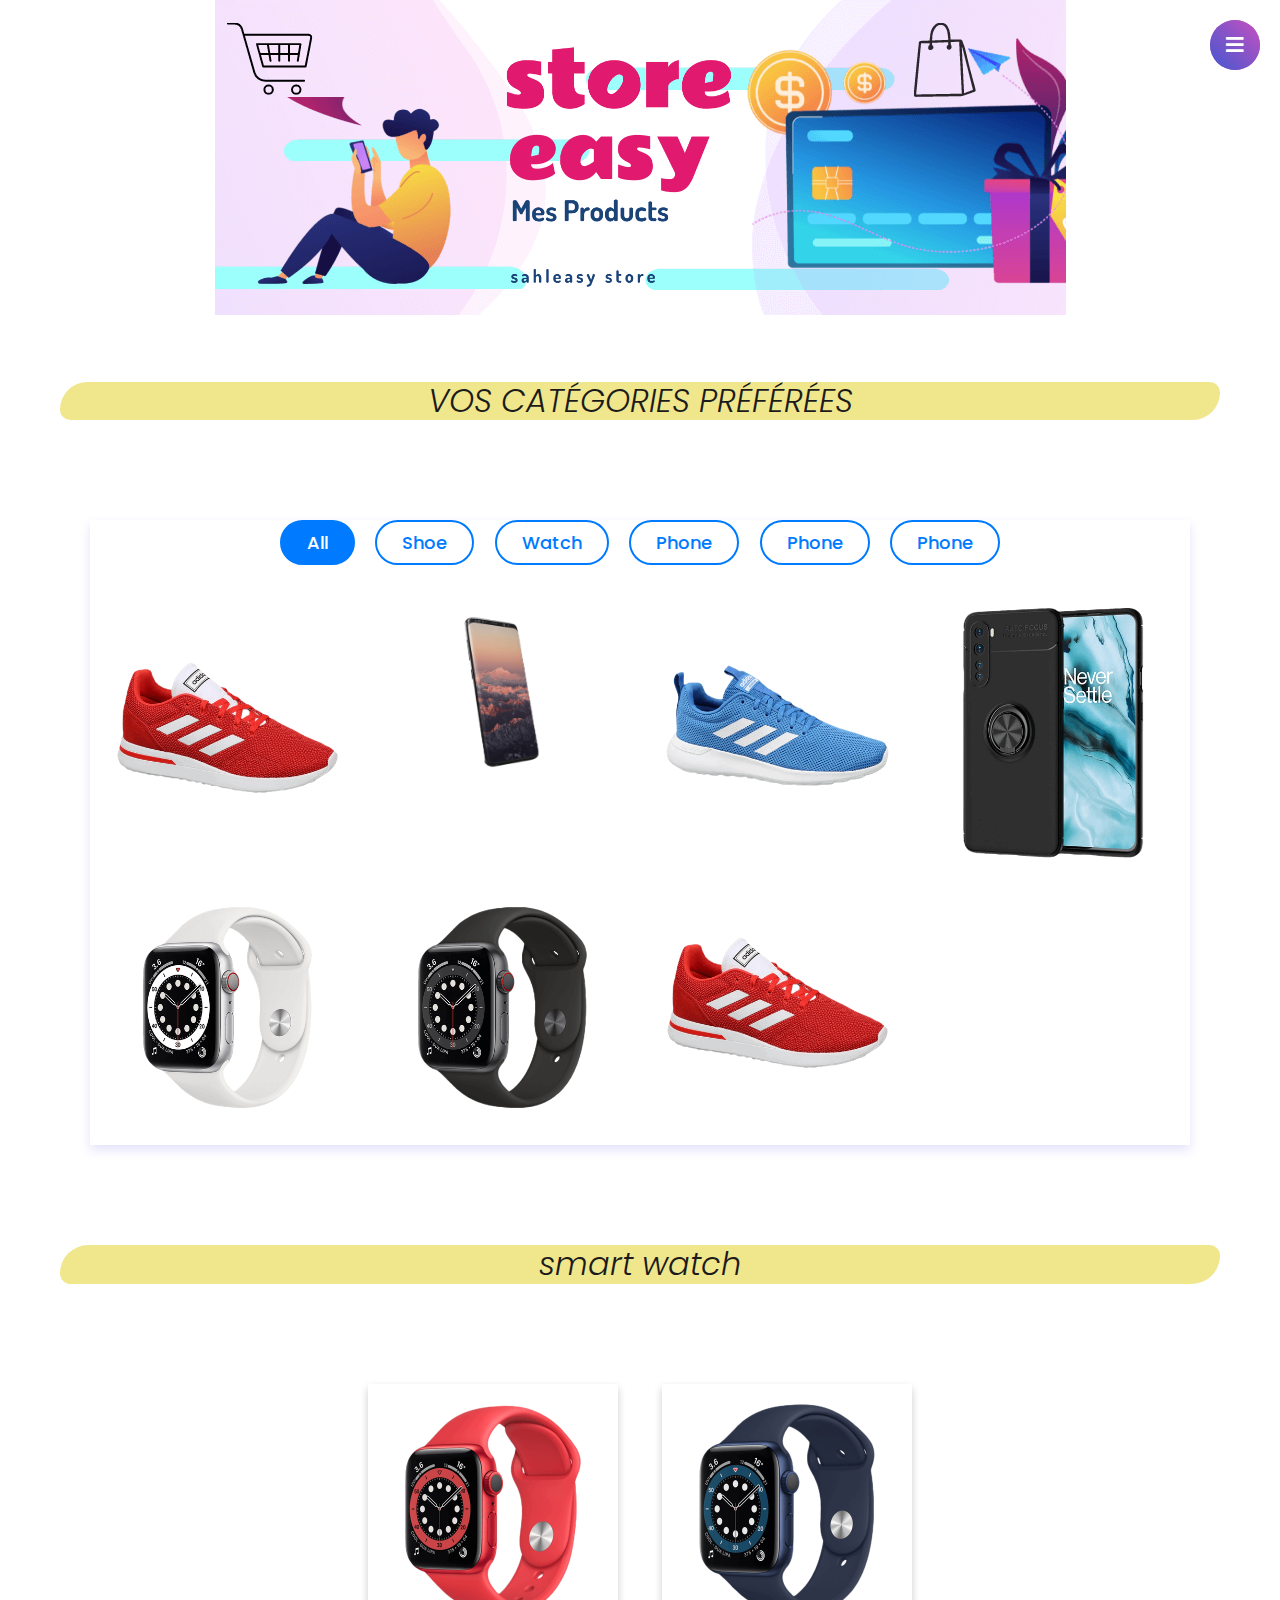
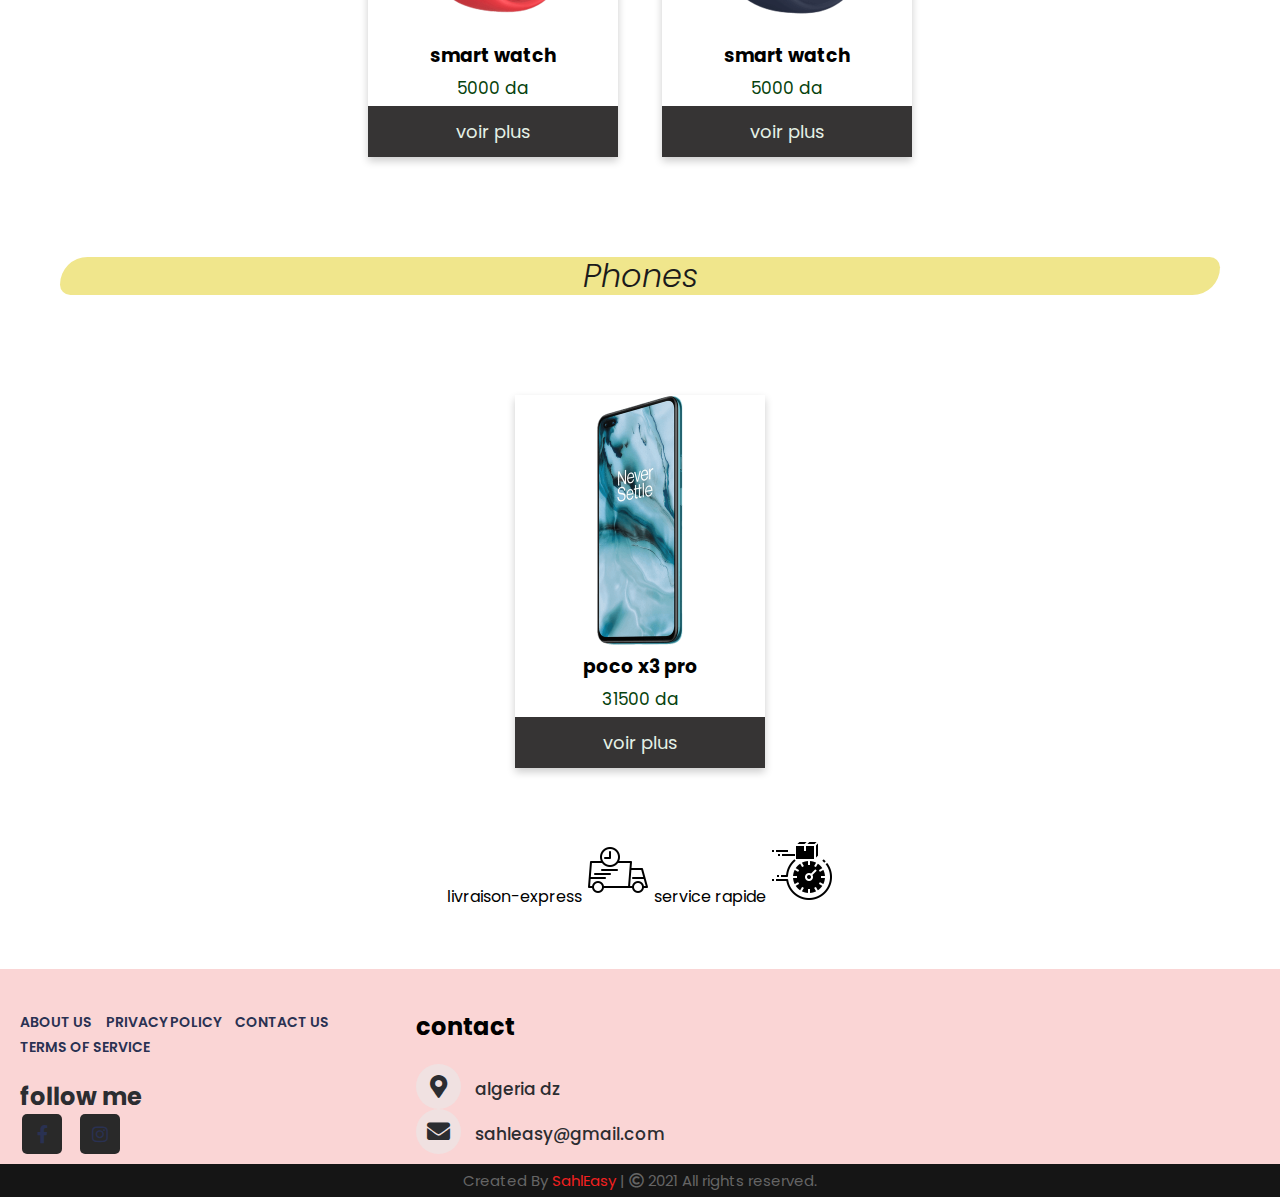
<file: page/store.html>
<!DOCTYPE html>
<html lang="en">
<head>
    <meta charset="UTF-8">
    <meta http-equiv="X-UA-Compatible" content="IE=edge">
    <meta name="viewport" content="width=device-width, initial-scale=1.0">
    <title>my shop</title>
    <link rel="shortcut icon" href="../images/logo.png" type="image/x-icon">
    <link rel="stylesheet" href="../css/style.css">
    <link rel="stylesheet" href="https://cdnjs.cloudflare.com/ajax/libs/font-awesome/5.15.3/css/all.min.css"/>
    <meta name="viewport" content="width=device-width, initial-scale=1.0">
</head>
<body>
    <div class="headimg"><img src="../images/Couverture store.png" alt=""></div>
    <input type="checkbox" id="active">
      <label for="active" class="menu-btn"><i class="fas fa-bars"></i></label>
      <div class="wrapper">
         <ul>
            <li><a href="../index.html">Home</a></li>
            <li><a href="about us.html">About</a></li>
            <li><a href="service.html">Services</a></li>
            <li><a href="store.html">store</a></li>
            <li><a href="CONTACT US.html">contact</a></li>
         </ul>
      </div>
      <div >
        <h1 class="texttiter"> VOS CATÉGORIES PRÉFÉRÉES</h1>
    </div>
      <div class="wra">
        <!-- filter Items -->
        <nav>
          <div class="items">
            <span class="item active" data-name="all">All</span>
            <span class="item" data-name="shoe">Shoe</span>
            <span class="item" data-name="watch">Watch</span>
            <span class="item" data-name="phone">Phone</span>
               <span class="item" data-name="phone">Phone</span>
               <span class="item" data-name="phone">Phone</span>
          </div>
        </nav>
        <!-- filter Images -->
        <div class="gallery">
          <div class="image" data-name="Shoe"><span><a href="produits/plus.html"><img src="../images/shoe1.png" alt=""></a></span></div>
          <div class="image" data-name="phone"><span><img src="../images/phone2.png" alt=""></span></div>
          <div class="image" data-name="shoe"><span><img src="../images/shoe2.png" alt=""></span></div>
          <div class="image" data-name="phone"><span><img src="../images/smartphone.png" alt=""></span></div>
          <div class="image" data-name="watch"><span><img src="../images/watch3.png" alt=""></span></div>
          <div class="image" data-name="watch"><span><img src="../images/watch4.png" alt=""></span></div>
          <div class="image" data-name="shoe"><span><img src="../images/shoe1.png" alt=""></span></div>
        </div>
      </div>
    

      <div>
        <h1 class="texttiter">smart watch</h1>
    </div>
    <div class="prodect">
  <div class="card">
      <img src="../images/watch1.png" alt="" style="width: 100%;">
      <h3>smart watch</h3>
      <p class="price">5000 da</p>
      <p><button><a href="../page/produits/plus.html">voir plus</a> </button></p>
  </div> 
  <div class="card">
    <img src="../images/watch2.png" alt="" style="width: 100%;">
    <h3>smart watch</h3>
    <p class="price">5000 da</p>
    <p><button><a href="../page/produits/plus.html">voir plus</a> </button></p>
</div> 


</div> 

<div>
  <h1 class="texttiter">Phones</h1>
</div>
  <div class="prodect"> 
  <div class="card">
      <img src="../images/phone1.png" alt="" style="width: 100%;">
      <h3>poco x3 pro</h3>
      <p class="price">31500 da</p>
      <p><button><a href="../page/produits/poco .html">voir plus</a> </button></p>
  </div>   
  </div>

<div class="servic">
  <span>livraison-express</span>
  <img src="../images/livraison-express.png">
  <span>service rapide</span>
  <img src="../images/livraison-rapide.png">
  
  
</div>


  <footer>
    <div class="main-content">
      <div class="left box">
        <a href="about us.html">About us</a>
        <a href="Privasy  policy.html">Privacy Policy</a>
        <a href="CONTACT US.html">Contact Us</a>
        <a href="TERMS OF SERVICE.html">Terms of Service</a>
        <div class="content">
          <div class="social">
            <h2>follow me</h2>
            <a href=""><span class="fab fa-facebook-f"></span></a>
            <a href=""><span class="fab fa-instagram"></span></a>
          </div>
        </div>
      </div>
      <div class="center box">
        <h2>contact</h2>
        <div class="content">
          <div class="place">
            <span class="fas fa-map-marker-alt"></span>
            <span class="text">algeria dz</span>
          </div>
          <div class="email">
            <span class="fas fa-envelope"></span>
            <span class="text">sahleasy@gmail.com</span>
          </div>
        </div>
      </div>
    </div>
  </footer>
  <div class="bottom">
    <center>
      <span class="credit">Created By <a href="../index.html">SahlEasy</a> | </span>
      <span class="far fa-copyright"></span><span> 2021 All rights reserved.</span>
    </center>
  </div>
  <script src="script.js"></script>
</body>
</html>
</file>
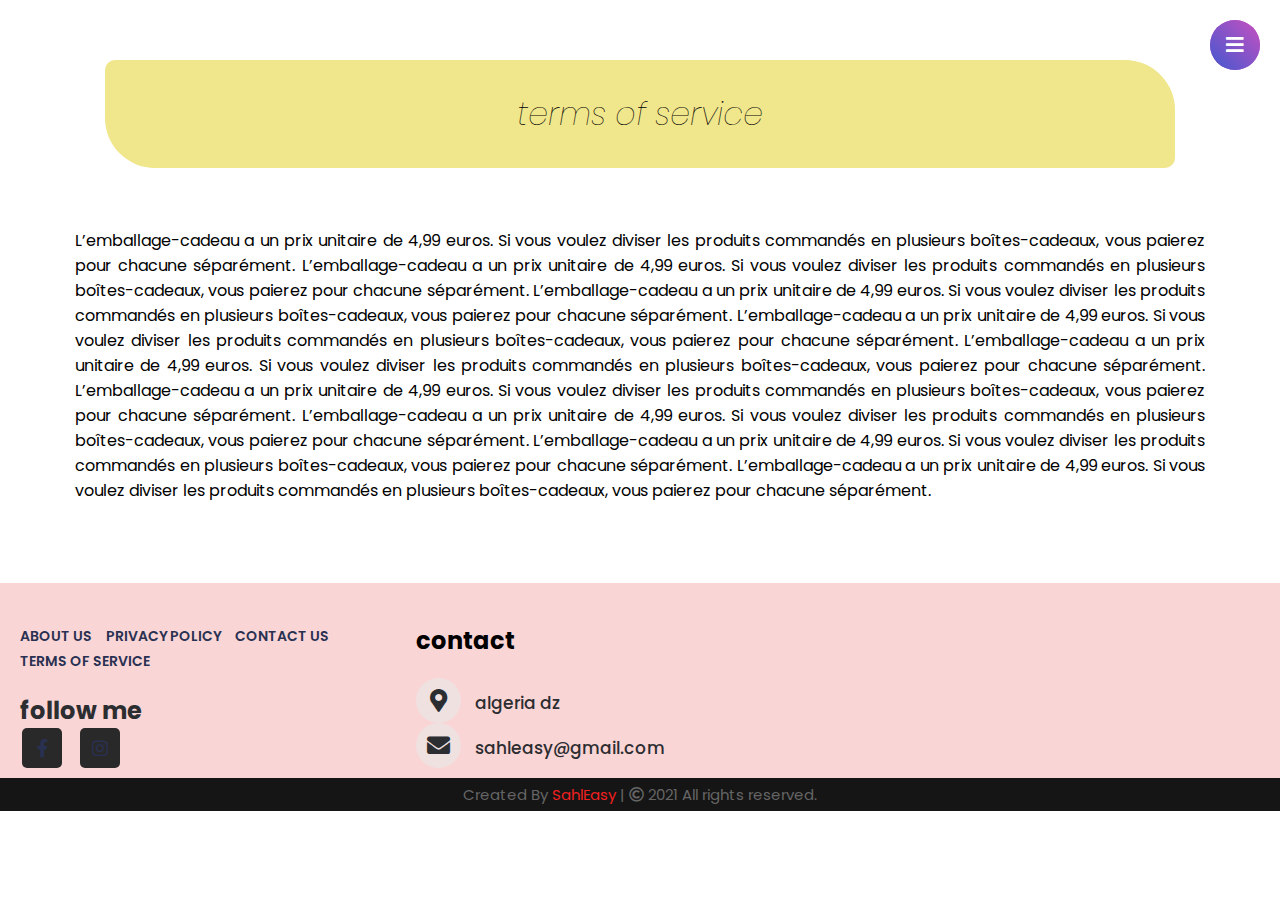
<file: page/TERMS OF SERVICE.html>
<!DOCTYPE html>
<html lang="en">
<head>
    <meta charset="UTF-8">
    <meta http-equiv="X-UA-Compatible" content="IE=edge">
    <meta name="viewport" content="width=device-width, initial-scale=1.0">
    <title>Privacy Policy</title>
    <link rel="shortcut icon" href="../images/logo.png" type="image/x-icon">
    <link rel="stylesheet" href="../css/style.css">
    <link rel="stylesheet" href="https://cdnjs.cloudflare.com/ajax/libs/font-awesome/5.15.3/css/all.min.css"/>
    <meta name="viewport" content="width=device-width, initial-scale=1.0">
</head>
<body>
    <input type="checkbox" id="active">
      <label for="active" class="menu-btn"><i class="fas fa-bars"></i></label>
      <div class="wrapper">
         <ul>
            <li><a href="../index.html">Home</a></li>
            <li><a href="about us.html">About</a></li>
            <li><a href="service.html">Services</a></li>
            <li><a href="store.html">store</a></li>
            <li><a href="CONTACT US.html">contact</a></li>
         </ul>
      </div>
<div class="about" >
    <h1>terms of service</h1>
<p>L’emballage-cadeau a un prix unitaire de 4,99 euros. 
    Si vous voulez diviser les produits commandés en plusieurs boîtes-cadeaux, vous paierez pour chacune séparément.
    L’emballage-cadeau a un prix unitaire de 4,99 euros. Si vous voulez diviser les produits commandés en plusieurs boîtes-cadeaux, vous paierez pour chacune séparément.
    L’emballage-cadeau a un prix unitaire de
     4,99 euros. Si vous voulez diviser les produits commandés en plusieurs boîtes-cadeaux, vous paierez pour chacune séparément.
    L’emballage-cadeau a un prix unitaire de 4,99 euros. Si vous voulez diviser les produits commandés en plusieurs boîtes-cadeaux, vous paierez pour chacune séparément.
    L’emballage-cadeau a un prix unitaire
     de 4,99 euros. Si vous voulez diviser les produits commandés en plusieurs boîtes-cadeaux, vous paierez pour chacune séparément.
    L’emballage-cadeau a un prix unitaire de 4,99 euros.
     Si vous voulez diviser les produits commandés en plusieurs boîtes-cadeaux, vous paierez pour chacune séparément.
    L’emballage-cadeau a un prix unitaire de 4,99 euros. Si vous voulez diviser les produits commandés en plusieurs boîtes-cadeaux, vous paierez pour chacune séparément.
    L’emballage-cadeau a un prix unitaire de 4,99 euros. Si vous voulez diviser les produits commandés en plusieurs boîtes-cadeaux, vous paierez pour chacune séparément.
    L’emballage-cadeau a un prix unitaire de 4,99 euros. Si vous voulez diviser les produits commandés en plusieurs boîtes-cadeaux, vous paierez pour chacune séparément.
</p>
</div>



      <footer>
        <div class="main-content">
          <div class="left box">
            <a href="about us.html">About us</a>
            <a href="Privasy  policy.html">Privacy Policy</a>
            <a href="CONTACT US.html">Contact Us</a>
            <a href="TERMS OF SERVICE.html">Terms of Service</a>
            <div class="content">
              <div class="social">
                <h2>follow me</h2>
                <a href=""><span class="fab fa-facebook-f"></span></a>
                <a href=""><span class="fab fa-instagram"></span></a>
              </div>
            </div>
          </div>
          <div class="center box">
            <h2>contact</h2>
            <div class="content">
              <div class="place">
                <span class="fas fa-map-marker-alt"></span>
                <span class="text">algeria dz</span>
              </div>
              <div class="email">
                <span class="fas fa-envelope"></span>
                <span class="text">sahleasy@gmail.com</span>
              </div>
            </div>
          </div>
        </div>
      </footer>
      <div class="bottom">
        <center>
          <span class="credit">Created By <a href="../index.html">SahlEasy</a> | </span>
          <span class="far fa-copyright"></span><span> 2021 All rights reserved.</span>
        </center>
      </div>
</body>
</html>
</file>
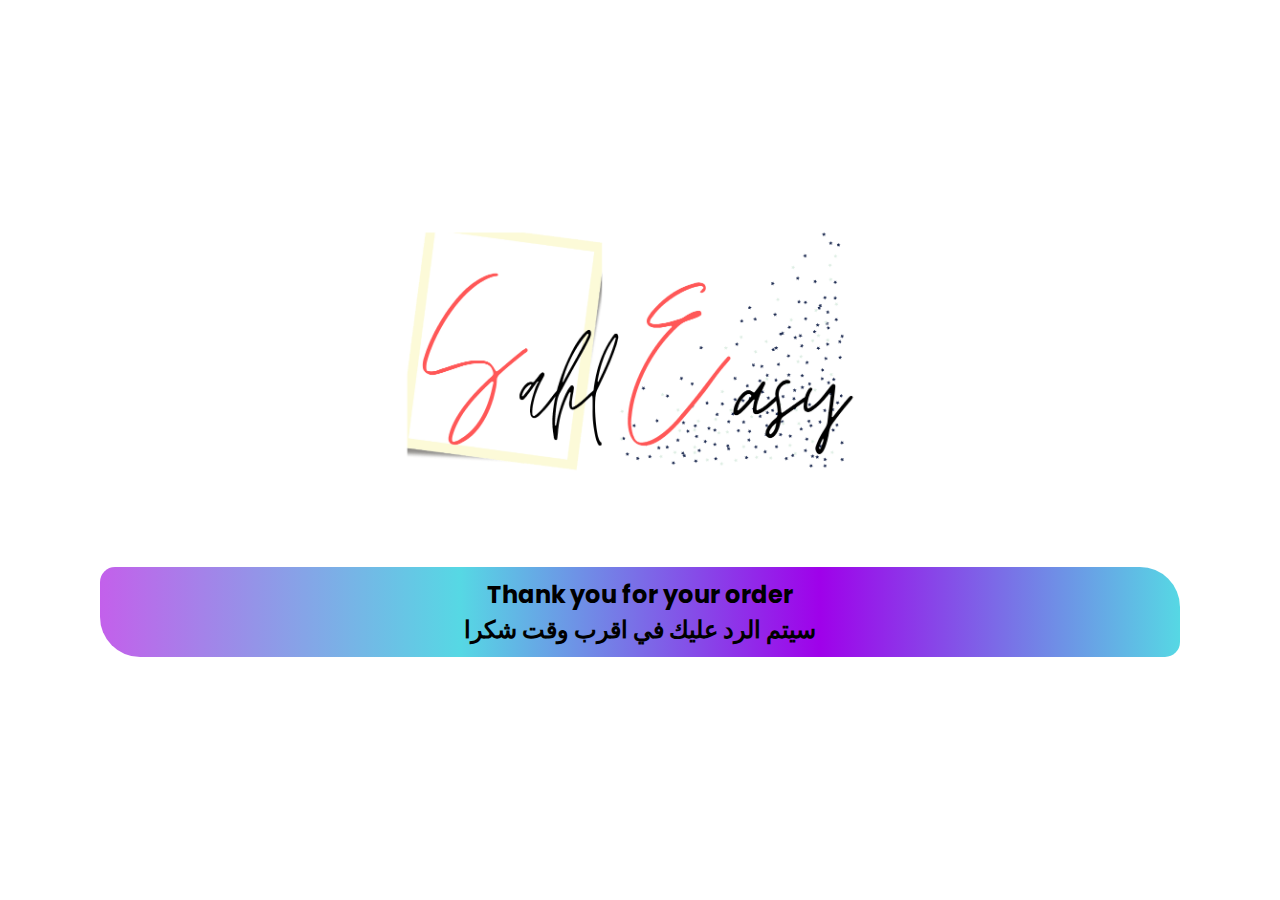
<file: page/thanks.html>
<!DOCTYPE html>
<html lang="en">
<head>
    <meta charset="UTF-8">
    <meta http-equiv="X-UA-Compatible" content="IE=edge">
    <meta name="viewport" content="width=device-width, initial-scale=1.0">
    <link rel="stylesheet" href="../css/order.css">
    <title>thank you  </title>
    <link rel="shortcut icon" href="../images/logo.png" type="image/x-icon">
</head>
<body>
    <div class="canvalogo">
        <img src="../images/logo.png" alt="">

     
    <div class="thanks">
        <h2 >
        Thank you for your order
    </h2>
    <h2> سيتم الرد عليك في اقرب وقت شكرا </h2>
</div>
</div>
</body>
</html>
</file>
<file: css/style.css>
@import url('https://fonts.googleapis.com/css?family=Poppins:400,500,600,700&display=swap');
*{
    padding: 0;
    margin: 0;
    box-sizing: border-box;
  font-family: 'Poppins', sans-serif;
}
.headimg{
  text-align: center;
  max-width: 100%;
}
.headimg img{
  max-width: 95%;
  height: auto;
  
}
.texttiter{
box-sizing: border-box;
padding-right: 15px;
padding-left: 15px;
color: #1b1b1b;
font-weight: 300;
text-align: center;
margin: .4em 10px 10px 10px;
line-height: 1.2em;
margin-top:60px;
border-radius: 40px 15px;
background-color: khaki;
margin:60px;
font-style: oblique;
}
.service{
display: flex;
text-align: justify;
box-sizing: border-box;
padding-right: 15px;
padding-left: 15px;
margin: 30px;
justify-content: space-between;
  
}
.about{
  box-sizing: border-box;
  padding-right: 15px;
  padding-left: 15px;
  margin: 30px;
  text-align: center;
}
.about h1{
  border-radius: 10px 50px;
  margin: 60px;
  padding: 30px;
  font-weight: lighter;
  background-color: khaki;
  font-style: italic;
}
.about p{
text-align: justify;
margin: 30px;
}
.servic{
  margin: 10px;
  text-align: center;
}
.servic img{
  width: 4rem;
  height: 4rem;
  justify-content: space-between;

}
.neons {
  margin: 20px;
  font-size: 30px;
  text-align: center;
 font-weight: bold;
  animation: glow 2s ease-in-out infinite alternate;
  animation: glow 2s ease-in-out infinite alternate;
  animation: glow 2s ease-in-out infinite alternate;
}

@keyframes glow {
   from {
    color: #fff;
  text-shadow: 0 0 10px #00fff2, 0 0 20px #00fff2, 0 0 30px #00fff2, 0 0 40px #00fff2, 0 0 50px #00fff2, 0 0 60px #00fff2, 0 0 70px #00fff2, 0 0 90px #00fff2;
  }
  
  to {
   color: gray;
  text-shadow: 0 0 20px #00fff2, 0 0 30px #00fff2, 0 0 40px #00fff2, 0 0 50px #00fff2, 0 0 60px #00fff2, 0 0 70px #00fff2, 0 0 80px #00fff2, 0 1 90px #00fff2;
  }
}

.wra{
  margin: 100px auto;
  max-width: 1100px;
  box-shadow: 0 5px 10px 0 rgba(122, 109, 233, 0.2);
}
.wra nav{
  display: flex;
  justify-content: center;
}
.wra .items{
  display: flex;
  max-width: 720px;
  width: 100%;
  justify-content: space-between;
}
.items span{
  padding: 7px 25px;
  font-size: 18px;
  font-weight: 500;
  cursor: pointer;
  color: #007bff;
  border-radius: 50px;
  border: 2px solid #007bff;
  transition: all 0.3s ease;
}
.items span.active,
.items span:hover{
  color: #fff;
  background: #007bff;
}
.gallery{
  display: flex;
  flex-wrap: wrap;
  margin-top: 30px;
  text-align: center;
}
.gallery .image{
  width: calc(100% / 4);
  padding: 7px;
}
.gallery .image span{
  display: flex;
  width: 100%;
  overflow: hidden;
}
.gallery .image img{
  width: 100%;
  vertical-align: middle;
  transition: all 0.3s ease;
}
.gallery .image:hover img{
  transform: scale(1.1);
}
.gallery .image.hide{
  display: none;
}
.gallery .image.show{
  animation: animate 0.4s ease;
}
@keyframes animate {
  0%{
    transform: scale(0.5);
  }
  100%{
    transform: scale(1);
  }
}
@media (max-width: 1000px) {
  .gallery .image{
    width: calc(100% / 3);
  }
}
@media (max-width: 800px) {
  .gallery .image{
    width: calc(100% / 2);
  }
}
@media (max-width: 700px) {
  .wra nav .items{
    max-width: 600px;
  }
  nav .items span{
    padding: 7px 15px;
  }
}
@media (max-width: 600px) {
  .wra{
    margin: 30px auto;
  }
  .wra nav .items{
    flex-wrap: wrap;
    justify-content: center;
  }
  nav .items span{
    margin: 5px;
  }
  
}

.descp{
  text-align: justify;
  box-sizing: border-box;
  flex-basis: 60%;
  
}
.descp p{
  line-height: 2;
  margin: 0 0 1.3em;
  font-family:'Cairo', sans-serif;;
  font-weight: 500;

}
.canvalogo{
  text-align: center;
  height: 300px;
  margin-top: 20px;
  top: 20px;
  width: 100%;

}
.canvalogo img{
  width: auto;
  height: 300px;
}
.col{
  margin-bottom: 30px;
  padding: 20px;
  text-align: center;
  width: 100%;
 
}
.coloncard{
  width: 280px;
  height: 280px;
  display: inline-block;
  border-radius: 10%;
  padding: 5px 10px;
  margin: 10px 10px;
  cursor: pointer;
  background-position: center;
  background-size: cover;
  box-shadow: 5px 5px 5px rgba(75, 68, 68, 0.2);
  transition: 0.5s;

}
.coloncard img{
  width: 100%;
  border-radius: 5%;
  height: 150px;
}
.coloncard:hover{
transform:translateY(-10px);
color: rgb(77, 136, 80);
}
.barcolon{
  float: right;
  width: 30%;
  margin-bottom: 20px;
  margin-right: 60px;
  padding-bottom: 7px;
  text-align: justify;
  font-family: Verdana, Geneva, sans-serif;
  font-size: 14px;
  line-height: 21px;
  position: relative;
}
.barcolon h3 a{
  text-decoration: none;
  color: #1a1a1a;
  box-shadow: 5px 5px  rgba(231, 227, 227, 0.2);
}

.barcolon h3 a:hover{
  color: #9be2e2;
}
.wrapper{
    position: fixed;
    top: 0;
    left: 0;
    height: 100%;
    width: 100%;
    background: linear-gradient(-135deg, #c850c0, #4158d0);
    clip-path: circle(25px at calc(100% - 45px) 45px);
    transition: all 0.3s ease-in-out;
  }
  #active:checked ~ .wrapper{
    clip-path: circle(75%);
  }
  .menu-btn{
    position: fixed;
    z-index: 2;
    right: 20px;
    top: 20px;
    height: 50px;
    width: 50px;
    text-align: center;
    line-height: 50px;
    border-radius: 50%;
    font-size: 20px;
    color: #fff;
    cursor: pointer;
    background: linear-gradient(-135deg, #c850c0, #4158d0);
    transition: all 0.3s ease-in-out;
  }
  #active:checked ~ .menu-btn{
    background: #fff;
    color: #4158d0;
  }
  #active:checked ~ .menu-btn i:before{
    content: "\f00d";
  }
  .wrapper ul{
    position: absolute;
    top: 50%;
    left: 50%;
    transform: translate(-50%, -50%);
    list-style: none;
    text-align: center;
  }
  .wrapper ul li{
    margin: 15px 0;
  }
  .wrapper ul li a{
    color: none;
    text-decoration: none;
    font-size: 30px;
    font-weight: 500;
    padding: 5px 30px;
    color: #fff;
    position: relative;
    line-height: 50px;
    transition: all 0.3s ease;
  }
  .wrapper ul li a:after{
    position: absolute;
    content: "";
    background: #fff;
    width: 100%;
    height: 50px;
    left: 0;
    border-radius: 50px;
    transform: scaleY(0);
    z-index: -1;
    transition: transform 0.3s ease;
  }
  .wrapper ul li a:hover:after{
    transform: scaleY(1);
  }
  .wrapper ul li a:hover{
    color: #4158d0;
  }
  input[type="checkbox"]{
    display: none;
  }
.prodect{
    padding: 20px;
    text-align: center;
    margin: 30px;
}
.card{
    box-shadow: 0 4px 8px 0 rgba(0, 0, 0, 0.2);
    max-width: 250px;
    margin: 20px;
    text-align: center;
    display: inline-block;
    transition: 0.5s;
}
.card:hover{
  transform:translateY(-10px);
color: rgb(10, 17, 110);
}
.price{
    color: rgb(5, 66, 13);
    font-size: 17px;
    margin: 5px;
}
.card button{
    border: none;
    outline: 0;
    padding: 12px;
    color: white;
    background-color: rgb(54, 52, 52);
    text-align: center;
    cursor: pointer;
    width: 100%;
    font-size: 18px;
}
.card button:hover{
    opacity: 0.7;
}
.card button a{
  text-decoration: none;
  color: rgb(55, 231, 69);
  color: rgb(228, 240, 229);
  text-align: center;
  cursor: pointer;
  width: 100%;
  font-size: 18px;

}

footer{
  width: 100%;
  background: rgb(250, 213, 213);
  margin-top: 50px;
  display: inline-flex;
}
.main-content{
  display: flex;
}
.main-content .box{
  flex-basis: 50%;
  padding: 10px 20px;
  margin-top: 30px;
}
.box a{
  font-size: 14px;
  font-weight: 600;
  text-transform: uppercase;
  text-decoration: none;
  color:rgb(41, 49, 82);
  margin-right: 10px;
}
.box a:hover{
  color: #4158d0;
}
.box .content{
  margin: 20px 0 0 0;
  color: #2c2d31;
  
}
.box .content:before{
  position: absolute;
  content: '';
  top: -10px;
  height: 2px;
  width: 100%;
  background: #e9dada;
}
.box .content:after{
  position: absolute;
  content: '';
  height: 2px;
  width: 15%;
  background: #f12020;
  top: -10px;
}
.left .content p{
  text-align: justify;
}
.left .content .social{
  margin: 20px 0 0 0;
}
.left .content .social a{
  padding: 0 2px;
}
.left .content .social a span{
  height: 40px;
  width: 40px;
  background: #292929;
  line-height: 40px;
  text-align: center;
  font-size: 18px;
  border-radius: 5px;
  transition: 0.3s;
}
.left .content .social a span:hover{
  background: #f12020;
}
.center .content .fas{
  font-size: 1.4375rem;
  background: #f0e1e1;
  height: 45px;
  width: 45px;
  line-height: 45px;
  text-align: center;
  border-radius: 50%;
  transition: 0.3s;
  cursor: pointer;
}
.center .content .fas:hover{
  background: #f12020;
}
.center .content .text{
  font-size: 1.0625rem;
  font-weight: 500;
  padding-left: 10px;
}
.center .content .phone{
  margin: 15px 0;
}
.bottom center{
  padding: 5px;
  font-size: 0.9375rem;
  background: #151515;
}
.bottom center span{
  color: #656565;
}
.bottom center a{
  color: #f12020;
  text-decoration: none;
}
.bottom center a:hover{
  text-decoration: underline;
}
@media screen and (max-width: 900px) {
  footer{
    position: relative;
    bottom: 0px;
    width: 95%;
    display: block;
  }
  .main-content{
    flex-wrap: wrap;
    flex-direction: column;
  }
  .main-content .box{
    margin: 5px 0;
  }
  .service{
    display: block;
  }
   .service img{
    width: 300px;
    height: 200px;

  }
 
  .canvalogo{
    text-align: center;
    height: 200px;
    margin-top: 20px;
    top: 20px;
    width: 90%;
  
  }
  .canvalogo img{
    width: auto;
    height: 200px;
  }
 
  .col{
    width:100%;
  }
  .barcolon{
     width: 100%;
    margin-right: 10px;
  margin-left: 10px;
    text-align:center;
  } 
}
</file>
<file: styles.css>
/* Global Styles */
* {
    margin: 0;
    padding: 0;
    box-sizing: border-box;
    font-family: 'Arial', sans-serif;
}

body {
    background-color: #f5f5f5;
    color: #333;
    line-height: 1.6;
}

a {
    text-decoration: none;
    color: inherit;
}

.btn {
    display: inline-block;
    background-color: #4CAF50;
    color: white;
    padding: 10px 20px;
    border-radius: 5px;
    cursor: pointer;
    transition: background-color 0.3s;
    border: none;
    font-size: 1rem;
}

.btn:hover {
    background-color: #45a049;
}

.form-group {
    margin-bottom: 15px;
}

.form-group label {
    display: block;
    margin-bottom: 5px;
    font-weight: bold;
}

.form-group input,
.form-group select,
.form-group textarea {
    width: 100%;
    padding: 10px;
    border: 1px solid #ddd;
    border-radius: 5px;
    font-size: 1rem;
}

.form-group textarea {
    height: 150px;
    resize: vertical;
}

/* Header Styles */
header {
    background-color: white;
    box-shadow: 0 2px 5px rgba(0, 0, 0, 0.1);
    padding: 15px 5%;
    display: flex;
    justify-content: space-between;
    align-items: center;
    position: sticky;
    top: 0;
    z-index: 100;
}

.logo-container {
    display: flex;
    align-items: center;
    gap: 10px;
}

.logo {
    height: 50px;
    width: auto;
}

header h1 {
    color: #4CAF50;
    font-size: 24px;
}

.menu-toggle {
    background: none;
    border: none;
    font-size: 1.5rem;
    cursor: pointer;
    display: none;
}

nav ul {
    display: flex;
    list-style: none;
    gap: 20px;
}

nav a {
    padding: 8px 12px;
    transition: color 0.3s;
}

nav a:hover, nav a.active {
    color: #4CAF50;
}

.cart-icon {
    position: relative;
}

.cart-count {
    background-color: #4CAF50;
    color: white;
    border-radius: 50%;
    padding: 2px 6px;
    font-size: 12px;
    position: absolute;
    top: -8px;
    right: -8px;
}

/* Main Content Styles */
main {
    padding: 20px 5%;
    min-height: calc(100vh - 150px);
}

.page {
    display: none;
}

.page.active {
    display: block;
}

/* Home Page Styles */
/* Home Page Styles */
.hero {
  background: linear-gradient(-45deg, #ee7752, #e73c7e, #23a6d5, #23d5ab);
  animation: gradientBG 12s ease infinite;
  align-items: center;
  color: white;
  padding: 50px;
  text-align: center;
  margin-bottom: 30px;
  opacity:0.4;
  border-radius: 10px;
  overflow: hidden;
  box-shadow: 0 2px 5px rgba(0, 0, 0, 0.1);
  transition: transform 0.3s;
}

@keyframes gradientBG {
  0% { background-position: 0% 50%; }
  50% { background-position: 100% 50%; }
  100% { background-position: 0% 50%; }
}
.hero h2 {
  font-size: 2.0rem;
  font-weight: 900;
  background: linear-gradient(90deg, #ff3366, #33ccff, #ffcc00);
  background-size: 200% auto;
  -webkit-background-clip: text;
  background-clip: text;
  color: transparent;
  animation: liquidFlow 4s linear infinite;
  text-align: center;
  letter-spacing: 1px;
}

@keyframes liquidFlow {
  0% { background-position: 0% center; }
  100% { background-position: 200% center; }
}
.hero p{
  font-size:1rem;
  font-family: monospace;
  overflow: hidden;
  border-right: 2px solid #333;
  white-space: nowrap;
  margin: 0 auto;
  letter-spacing: 2px;
  animation: 
    typing 3.5s steps(30, end),
    blink-caret 0.5s step-end infinite;
}

@keyframes typing {
  from { width: 0; }
  to { width: 100%; }
}

@keyframes blink-caret {
  from, to { border-color: transparent; }
  50% { border-color: #333; }
}

.featured-products h3 {
    text-align: center;
    margin-bottom: 30px;
    font-size: 1.8rem;
    font-style:italic;
    color: #333;
}
html {
    scroll-behavior: smooth;
}
/* Products Grid Styles */
.products-grid {
    display: grid;
    grid-template-columns: repeat(auto-fill, minmax(250px, 1fr));
    gap: 20px;
}

.product-card {
    background-color: white;
    border-radius: 10px;
    overflow: hidden;
    box-shadow: 0 2px 5px rgba(0, 0, 0, 0.1);
    transition: transform 0.3s;
    position: relative;
}

.product-badge {
    position: absolute;
    top: 10px;
    right: 10px;
    background-color: #ff3333;
    color: white;
    padding: 5px 10px;
    border-radius: 5px;
    font-size: 0.8rem;
    font-weight: bold;
}

.product-image {
    height: 200px;
    width: 100%;
    object-fit: cover;
    cursor: pointer;
}

.product-info {
    padding: 15px;
}

.product-title {
    font-size: 1.1rem;
    margin-bottom: 10px;
}

.price-container {
    margin-bottom: 15px;
}

.original-price {
    text-decoration: line-through;
    color: #999;
    margin-right: 10px;
}

.discount-price {
    color: #4CAF50;
    font-weight: bold;
}

.add-to-cart {
    width: 100%;
    padding: 8px;
    background-color: #4CAF50;
    color: white;
    border: none;
    border-radius: 5px;
    cursor: pointer;
    transition: background-color 0.3s;
    margin-top: 10px;
}

.add-to-cart:hover {
    background-color: #45a049;
}

/* Checkout and Order Notices */
.checkout-notice,
.order-notice {
    background-color: #f8f9fa;
    border-left: 4px solid #4CAF50;
    padding: 15px;
    margin-bottom: 20px;
    border-radius: 0 5px 5px 0;
}

.checkout-notice p,
.order-notice p {
    margin: 5px 0;
    display: flex;
    align-items: center;
    gap: 10px;
    color: #333;
}

.checkout-notice i,
.order-notice i {
    color: #4CAF50;
    width: 20px;
    text-align: center;
}

/* Product Detail Page Styles */
.product-detail-container {
    max-width: 1200px;
    margin: 0 auto;
    padding: 20px;
}

.back-btn {
    display: inline-block;
    margin-bottom: 20px;
    color: #4CAF50;
    font-weight: bold;
}

.product-detail {
    display: grid;
    grid-template-columns: 1fr 1fr;
    gap: 30px;
    background-color: white;
    padding: 30px;
    border-radius: 10px;
    box-shadow: 0 2px 5px rgba(0, 0, 0, 0.1);
}

.product-image-container {
    display: flex;
    align-items: center;
    justify-content: center;
}

.product-detail-image {
    max-width: 100%;
    max-height: 500px;
    object-fit: contain;
    border-radius: 10px;
}

.product-info-container h2 {
    margin-bottom: 15px;
    color: #333;
}

.price-container {
    margin-bottom: 20px;
}

.original-price {
    text-decoration: line-through;
    color: #999;
    font-size: 1.2rem;
    margin-right: 15px;
}

.discount-price {
    color: #4CAF50;
    font-size: 1.5rem;
    font-weight: bold;
}

.product-description {
    margin-bottom: 20px;
    color: #666;
}

.quantity-selector {
    margin-bottom: 20px;
}

.quantity-selector label {
    display: block;
    margin-bottom: 5px;
    font-weight: bold;
}

.quantity-selector select {
    padding: 8px;
    border: 1px solid #ddd;
    border-radius: 5px;
    width: 100px;
}

.discount-info {
    background-color: #f8f8f8;
    padding: 10px;
    border-radius: 5px;
    margin-bottom: 20px;
    color: #666;
}

.discount-info i {
    color: #4CAF50;
    margin-right: 5px;
}

.add-to-cart-btn {
    width: 100%;
    padding: 12px;
    font-size: 1.1rem;
}

/* Checkout Page Styles */
.checkout-container {
    max-width: 1200px;
    margin: 0 auto;
    padding: 20px;
}

.cart-items {
    display: grid;
    grid-template-columns: 2fr 1fr;
    gap: 30px;
}

.cart-items-list {
    background-color: white;
    padding: 20px;
    border-radius: 10px;
    box-shadow: 0 2px 5px rgba(0, 0, 0, 0.1);
}

.cart-item {
    display: flex;
    gap: 15px;
    padding: 15px 0;
    border-bottom: 1px solid #eee;
}

.cart-item:last-child {
    border-bottom: none;
}

.cart-item-image {
    width: 100px;
    height: 100px;
    object-fit: cover;
    border-radius: 5px;
}

.cart-item-details {
    flex: 1;
}

.cart-item-title {
    font-weight: bold;
    margin-bottom: 5px;
}

.cart-item-price {
    color: #4CAF50;
    margin-bottom: 5px;
}

.cart-item-quantity {
    color: #666;
    margin-bottom: 10px;
}

.cart-item-remove {
    color: #ff3333;
    cursor: pointer;
    font-size: 0.9rem;
}

.cart-summary {
    background-color: white;
    padding: 20px;
    border-radius: 10px;
    box-shadow: 0 2px 5px rgba(0, 0, 0, 0.1);
    align-self: flex-start;
    position: sticky;
    top: 20px;
}

.summary-row {
    display: flex;
    justify-content: space-between;
    margin-bottom: 10px;
}

.summary-row.total {
    font-weight: bold;
    font-size: 1.1rem;
    margin-top: 15px;
    padding-top: 15px;
    border-top: 1px solid #eee;
}

.checkout-btn {
    width: 100%;
    padding: 12px;
    margin-top: 20px;
}

/* Order Form Page Styles */
.order-form-container {
    max-width: 1200px;
    margin: 0 auto;
    padding: 20px;
}

.order-form-wrapper {
    display: grid;
    grid-template-columns: 1fr 1fr;
    gap: 30px;
}

.order-summary {
    background-color: white;
    padding: 20px;
    border-radius: 10px;
    box-shadow: 0 2px 5px rgba(0, 0, 0, 0.1);
}

.order-items {
    margin-bottom: 20px;
}

.order-item {
    display: flex;
    justify-content: space-between;
    padding: 10px 0;
    border-bottom: 1px solid #eee;
}

.order-item:last-child {
    border-bottom: none;
}

.order-totals {
    margin-top: 20px;
}

.shipping-form {
    background-color: white;
    padding: 20px;
    border-radius: 10px;
    box-shadow: 0 2px 5px rgba(0, 0, 0, 0.1);
}

.submit-order-btn {
    width: 100%;
    padding: 12px;
    margin-top: 20px;
}

/* Contact Page Styles */
.contact-container {
    display: grid;
    grid-template-columns: 1fr 1fr;
    gap: 30px;
    margin-top: 30px;
}

.contact-info {
    background-color: white;
    padding: 30px;
    border-radius: 10px;
    box-shadow: 0 2px 5px rgba(0, 0, 0, 0.1);
}

.contact-info h3 {
    margin-bottom: 20px;
    color: #4CAF50;
}

.contact-info p {
    margin-bottom: 15px;
    display: flex;
    align-items: center;
    gap: 10px;
}

.social-media {
    margin-top: 20px;
    display: flex;
    gap: 15px;
}

.social-media a {
    color: #4CAF50;
    font-size: 1.5rem;
}

/* Footer Styles */
footer {
    background-color: #333;
    color: white;
    padding: 40px 5% 20px;
}

.footer-content {
    display: grid;
    grid-template-columns: repeat(auto-fit, minmax(200px, 1fr));
    gap: 30px;
    margin-bottom: 30px;
}

.footer-logo {
    display: flex;
    align-items: center;
    gap: 10px;
    margin-bottom: 15px;
}

.footer-logo img {
    height: 40px;
    width: auto;
}

.footer-links h4,
.footer-contact h4,
.footer-social h4 {
    margin-bottom: 15px;
    font-size: 1.2rem;
}

.footer-links ul {
    list-style: none;
}

.footer-links li {
    margin-bottom: 10px;
}

.footer-links a:hover {
    color: #4CAF50;
}

.social-icons {
    display: flex;
    gap: 15px;
}

.social-icons a {
    color: white;
    font-size: 1.5rem;
    transition: color 0.3s;
}

.social-icons a:hover {
    color: #4CAF50;
}

.footer-bottom {
    text-align: center;
    padding-top: 20px;
    border-top: 1px solid #444;
}

/* Thank You Page Styles */
.thank-you-message {
    text-align: center;
    padding: 50px 20px;
    max-width: 600px;
    margin: 0 auto;
}

.thank-you-message h2 {
    color: #4CAF50;
    margin-bottom: 20px;
}

.thank-you-message p {
    font-size: 1.2rem;
    margin-bottom: 30px;
}

/* Responsive Styles */
@media (max-width: 768px) {
    .menu-toggle {
        display: block;
    }
    
    .nav-menu {
        position: fixed;
        top: 80px;
        left: -100%;
        width: 80%;
        height: calc(100vh - 80px);
        background-color: white;
        box-shadow: 2px 0 5px rgba(0, 0, 0, 0.1);
        transition: left 0.3s;
        z-index: 100;
    }
    
    .nav-menu.active {
        left: 0;
    }
    
    .nav-menu ul {
        flex-direction: column;
        padding: 20px;
    }
    
    .hero {
        padding: 30px 20px;
    }
    
    .contact-container,
    .product-detail,
    .order-form-wrapper,
    .cart-items {
        grid-template-columns: 1fr;
    }
    
    .product-detail {
        padding: 20px;
    }
    
    .footer-content {
        grid-template-columns: 1fr;
    }
    
    .cart-summary {
        position: static;
        margin-top: 20px;
    }
}
</file>
<file: css/order.css>
@import url('https://fonts.googleapis.com/css?family=Poppins:400,500,600,700&display=swap');
*{
  margin: 0;
  padding: 0;
  outline: none;
  box-sizing: border-box;
  font-family: 'Poppins', sans-serif;
}
body{
  display: flex;
  align-items: center;
  justify-content: center;
  min-height: 100vh;
  padding: 40px;

}
.container{
  max-width: 800px;
  background: #fff;
  width: 800px;
  padding: 25px 40px 10px 40px;
  box-shadow: 0px 0px 10px rgba(0,0,0,0.1);
  margin-bottom: 200px;
}
.container .text{
  text-align: center;
  font-size: 35px;
  font-weight: 600;
  color: black;
}
.container form{
  padding: 30px 0 0 0;
}
.container form .form-row{
  display: flex;
  margin: 32px 0;
}
form .form-row .input-data{
  width: 100%;
  height: 40px;
  margin: 0 20px;
  position: relative;
}
form .form-row{
  height: 70px;
}
.input-data input,
.textarea textarea{
  display: block;
  width: 100%;
  height: 100%;
  border: none;
  font-size: 17px;
  border-bottom: 2px solid rgba(0,0,0, 0.12);
}
.input-data input:focus ~ label, .textarea textarea:focus ~ label,
.input-data input:valid ~ label, .textarea textarea:valid ~ label{
  transform: translateY(-20px);
  font-size: 14px;
  color: #3498db;
}

.input-data .underline{
  position: absolute;
  bottom: 0;
  height: 2px;
  width: 100%;
}
.input-data .underline:before{
  position: absolute;
  content: "";
  height: 2px;
  width: 100%;
  background: #3498db;
  transform: scaleX(0);
  transform-origin: center;
  transition: transform 0.3s ease;
}
.input-data input:focus ~ .underline:before,
.input-data input:valid ~ .underline:before,
.textarea textarea:focus ~ .underline:before,
.textarea textarea:valid ~ .underline:before{
  transform: scale(1);
}
.submit-btn .input-data{
  overflow: hidden;
  height: 45px!important;
  width: 25%!important;
}
.submit-btn .input-data .inner{
  height: 100%;
  width: 300%;
  position: absolute;
  left: -100%;
  background: -webkit-linear-gradient(right, #56d8e4, #9f01ea, #56d8e4, #9f01ea);
  transition: all 0.4s;
}
.submit-btn .input-data:hover .inner{
  left: 0;
}
.submit-btn .input-data input{
  background: none;
  border: none;
  color: #fff;
  font-size: 17px;
  font-weight: 500;
  text-transform: uppercase;
  letter-spacing: 1px;
  cursor: pointer;
  position: relative;
  z-index: 2;
}
.thanks{
  text-align: center;
  justify-content: center;
  padding: 10px;
  margin: 60px;
  background: -webkit-linear-gradient(right, #56d8e4, #9f01ea, #56d8e4, #c360eb);
  border-radius: 15px 40px;
  
}
.canvalogo{
  text-align: center;
  height: 300px;
  margin-bottom: 200px;
  width: 100%;

}
.canvalogo img{
  width: auto;
  height: 300px;
}
@media (max-width: 700px) {
  .container .text{
    font-size: 30px;
  }
  .container form{
    padding: 10px 0 0 0;
  }
  .container form .form-row{
    display: block;
  }
  form .form-row .input-data{
    margin: 35px 0!important;
  }
  .submit-btn .input-data{
    width: 40%!important;
  }
  .canvalogo{
    text-align: center;
    height: 200px;
    margin-top: 20px;
    top: 20px;
    width: 90%;
  
  }
  .canvalogo img{
    width: auto;
    height: 200px;
  }
}
</file>
<file: css/plus.css>
@import url('https://fonts.googleapis.com/css?family=Poppins:400,500,600,700&display=swap');
*{
    padding: 0;
    margin: 0;
    box-sizing: border-box;
  font-family: 'Poppins', sans-serif;
}

.container{
    margin-top: 100px;
    justify-content: space-between;
    display: flex;
   
} 

.ruw{
 width: 100%;
 margin: 10px;
 display: flex;
 justify-content: space-between;
 padding: 10px;



}

.slido{
 width: 100%;
 height: 80vh;
display: flex;
justify-content: space-between;


}
.product img{
 height: 19vh;
 margin-bottom: 9px;
 cursor: pointer;

}
.preview img{
 height: 100%;
}


.newarrival{
    background: green;
    width: 30px;
    color: white;
    font-size: 12px;
    font-weight: bold;
} 
.detail{
    padding: 70px;

   
}
.detail p{
    margin-bottom:20px;
}
.detail h2{
    color:#555;
} 
.stars{
  height: 35px;
} 
.price{
    color: rgb(67, 10, 141);
    font-size: 26px;
    font-weight: bold;
    padding-top: 20px;
    
}
.detail a{
   text-decoration: none;
   background: -webkit-linear-gradient(right, #56d8e4, #9f01ea, #56d8e4, #9f01ea);
   transition: all 0.4s;
   height: 50px;
   font-size: 25px;
   font-weight: bold;
   border-radius: 5px;
   padding: 5px;
   color: white;
   
   
   
}
.row{
    width: 95%;
    justify-content: center;
}
.carousel-control-prev-icon ,
.carousel-control-next-icon{
    background: #9f01ea;
    border-radius: 5px 15px;
}

@media all and (max-width: 968px) {
    .container{
        margin-top: 50px;
        display:block;
        width: 100%;
        
        
     
    } 
    .slido{
        display: inline-block;
    }
    .ruw{
        display:block;
       
       
    }
   
    .product{
        display:block;
        margin-top:40px;
        width:100%;
        text-align: center;

    }
  .preview img{
        width: 100%;
        height: auto;
    }
 
  }
</file>
